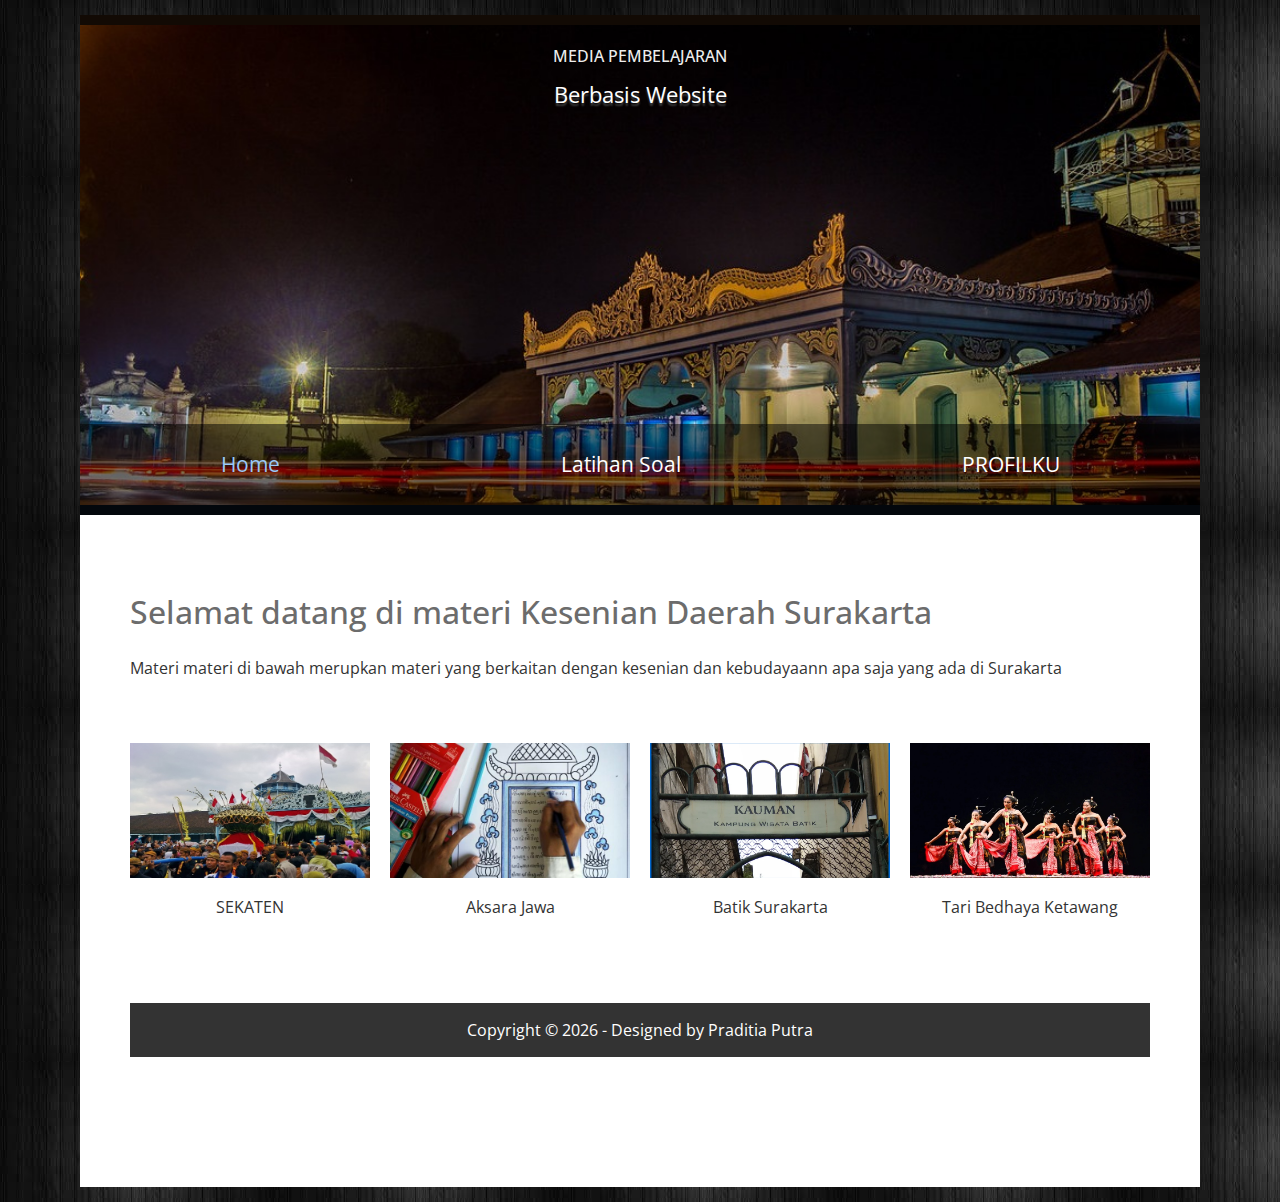
<file: index.html>
<!DOCTYPE html>
<html>
<head>
    <meta charset="utf-8">
    <meta http-equiv="X-UA-Compatible" content="IE=edge">
    <meta name="viewport" content="width=device-width, initial-scale=1">



    <title>MEDIA PEMBELAJARAN </title>

    <!-- load stylesheets -->
    <link rel="stylesheet" href="https://fonts.googleapis.com/css?family=Open+Sans:300,400">  
    <link rel="stylesheet" href="font-awesome-4.7.0/css/font-awesome.min.css">                
    <link rel="stylesheet" href="css/bootstrap.min.css">                                      
    <link rel="stylesheet" href="css/style.css">                                   

</head>

    <body>
        
        <div class="container">
            <header class="tm-site-header">
                <h1 align="center" class="tm-site-name"> MEDIA PEMBELAJARAN </h1>
                <p align="center" class="tm-site-description">Berbasis Website</p>
                
                <nav class="navbar navbar-expand-md tm-main-nav-container">
                    <button class="navbar-toggler" type="button" data-toggle="collapse" data-target="#tmMainNav" aria-controls="tmMainNav" aria-expanded="false" aria-label="Toggle navigation">
                            <i class="fa fa-bars"></i>
                    </button>

                    <div class="collapse navbar-collapse tm-main-nav" id="tmMainNav">
                        <ul class="nav nav-fill tm-main-nav-ul">
                            <li class="nav-item"><a class="nav-link active" href="index.html">Home</a></li>
                            <li class="nav-item"><a class="nav-link" href="https://forms.gle/neewTKrkdemQT3778">Latihan Soal</a></li>
                            <li class="nav-item"><a class="nav-link" href="22550013.html">PROFILKU</a></li>
                        </ul>
                    </div>
                </nav>
                
            </header>
            
            <div class="tm-main-content">
                <section class="tm-margin-b-l">
                    <header>
                        <h2 class="tm-main-title">Selamat datang di materi Kesenian Daerah Surakarta </h2>    
                    </header>
                    
                    <p> Materi materi di bawah merupkan materi yang berkaitan dengan kesenian dan kebudayaann apa saja yang ada di Surakarta  </p>
                    
                    <div class="tm-gallery">
                        <div class="row">
                            <figure class="col-lg-3 col-md-4 col-sm-6 col-12 tm-gallery-item">
                                <a href="preview.html">
                                    <div class="tm-gallery-item-overlay">
                                        <img src="img/sekaten.jpg" alt="Image" class="img-fluid tm-img-center">
                                    </div>
                                    
                                    <p class="tm-figcaption">SEKATEN</p>
                                </a>
                            </figure>
                            <figure class="col-lg-3 col-md-4 col-sm-6 col-12 tm-gallery-item">
                                <a href="preview2.html">
                                    <div class="tm-gallery-item-overlay">
                                        <img src="img/aksara.jpg" alt="Image" class="img-fluid tm-img-center">
                                    </div>
                                    <p class="tm-figcaption">Aksara Jawa</p>
                                </a>
                            </figure>
                            <figure class="col-lg-3 col-md-4 col-sm-6 col-12 tm-gallery-item">
                                <a href="preview3.html">
                                    <div class="tm-gallery-item-overlay">
                                        <img src="img/kaumanbatik.webp" alt="Image" class="img-fluid tm-img-center">
                                    </div>
                                    <p class="tm-figcaption">Batik Surakarta </p>
                                </a>
                            </figure>
                            <figure class="col-lg-3 col-md-4 col-sm-6 col-12 tm-gallery-item">
                                <a href="preview4.html">
                                    <div class="tm-gallery-item-overlay">
                                        <img src="img/taribedhaya.jpg" alt="Image" class="img-fluid tm-img-center">
                                    </div>
                                    <p class="tm-figcaption">Tari Bedhaya Ketawang</p>
                                </a>
                            </figure>
                            
           
                        </div>   
                    </div>
                    <footer>
                        Copyright &copy; <span class="tm-current-year">2023</span> 
                        - Designed by Praditia Putra 
                    </footer>     
        </div>
        
        <!-- load JS files -->
        <script src="js/jquery-1.11.3.min.js"></script>         
        <script src="js/popper.min.js"></script>                
        <script src="js/bootstrap.min.js"></script>             
        <script>     
       
            $(document).ready(function(){
                
                // Update the current year in copyright
                $('.tm-current-year').text(new Date().getFullYear());

            });

        </script>             

</body>
</html>
</file>
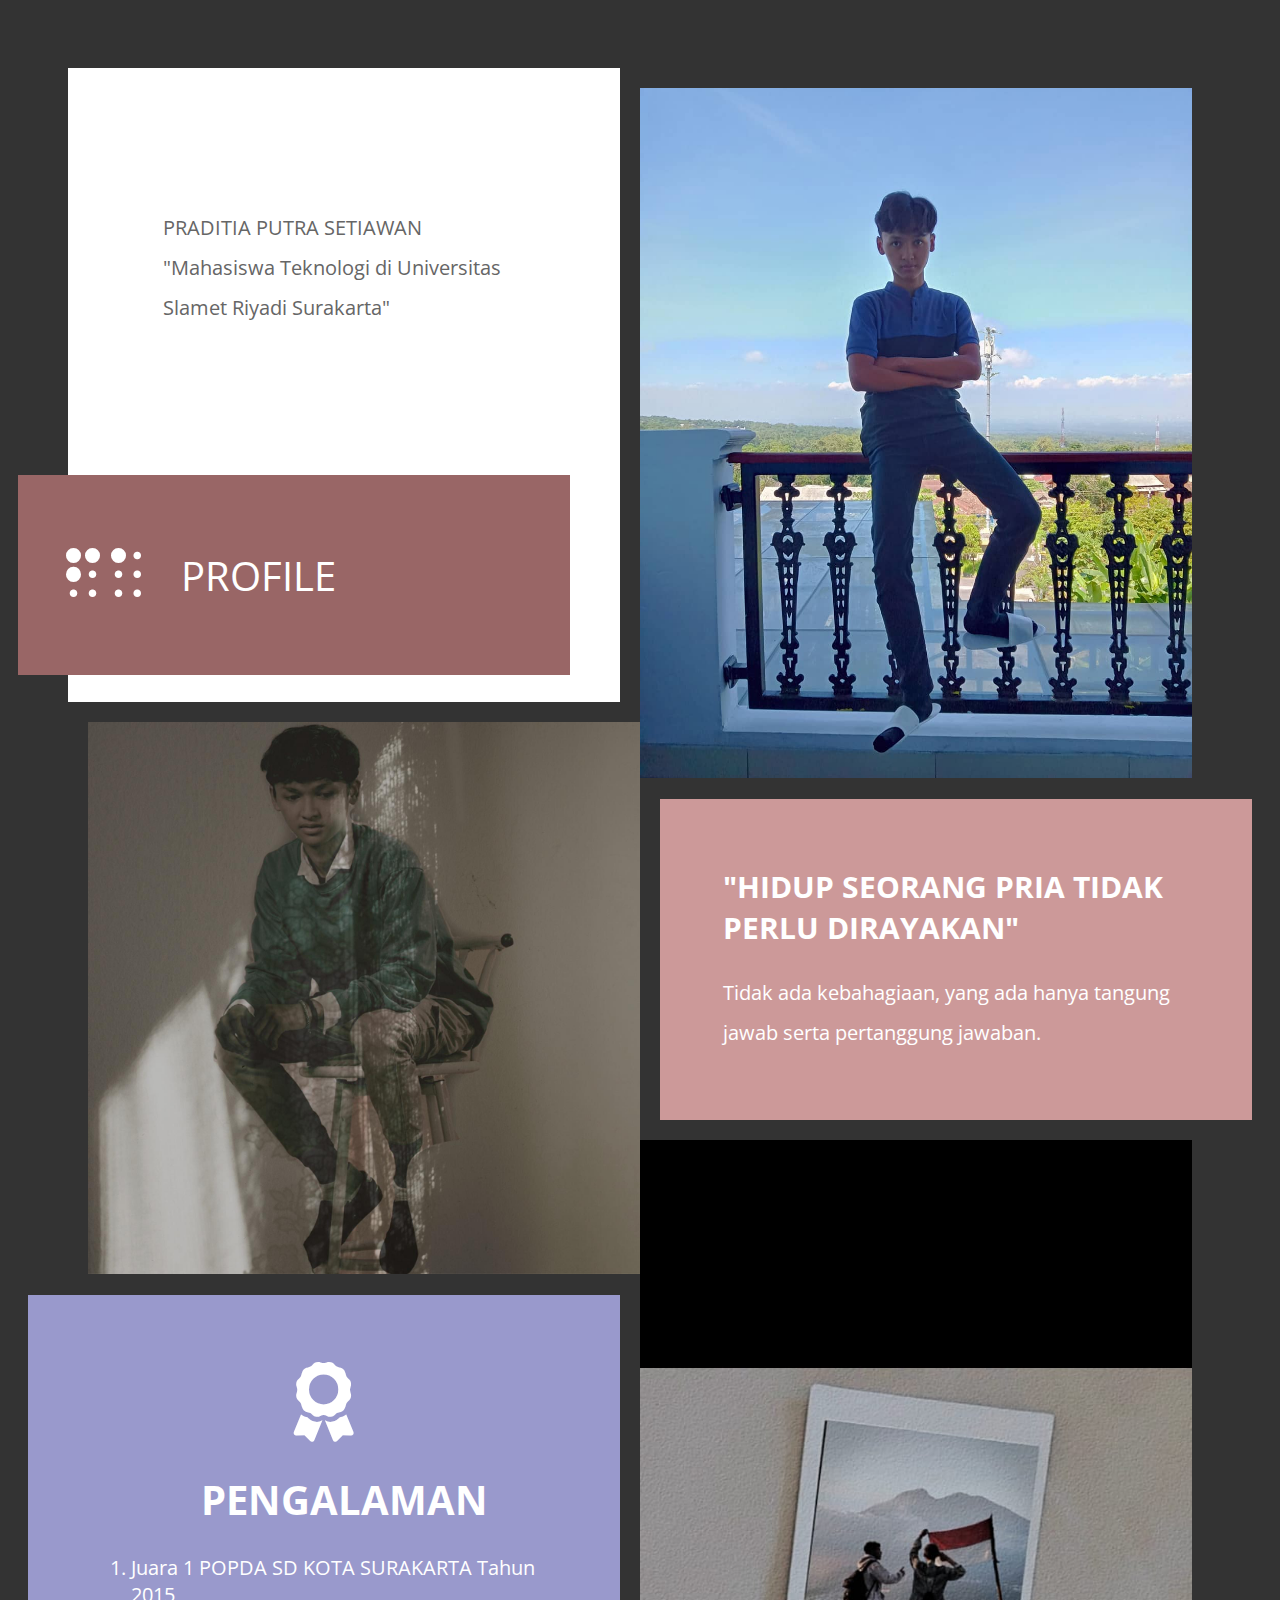
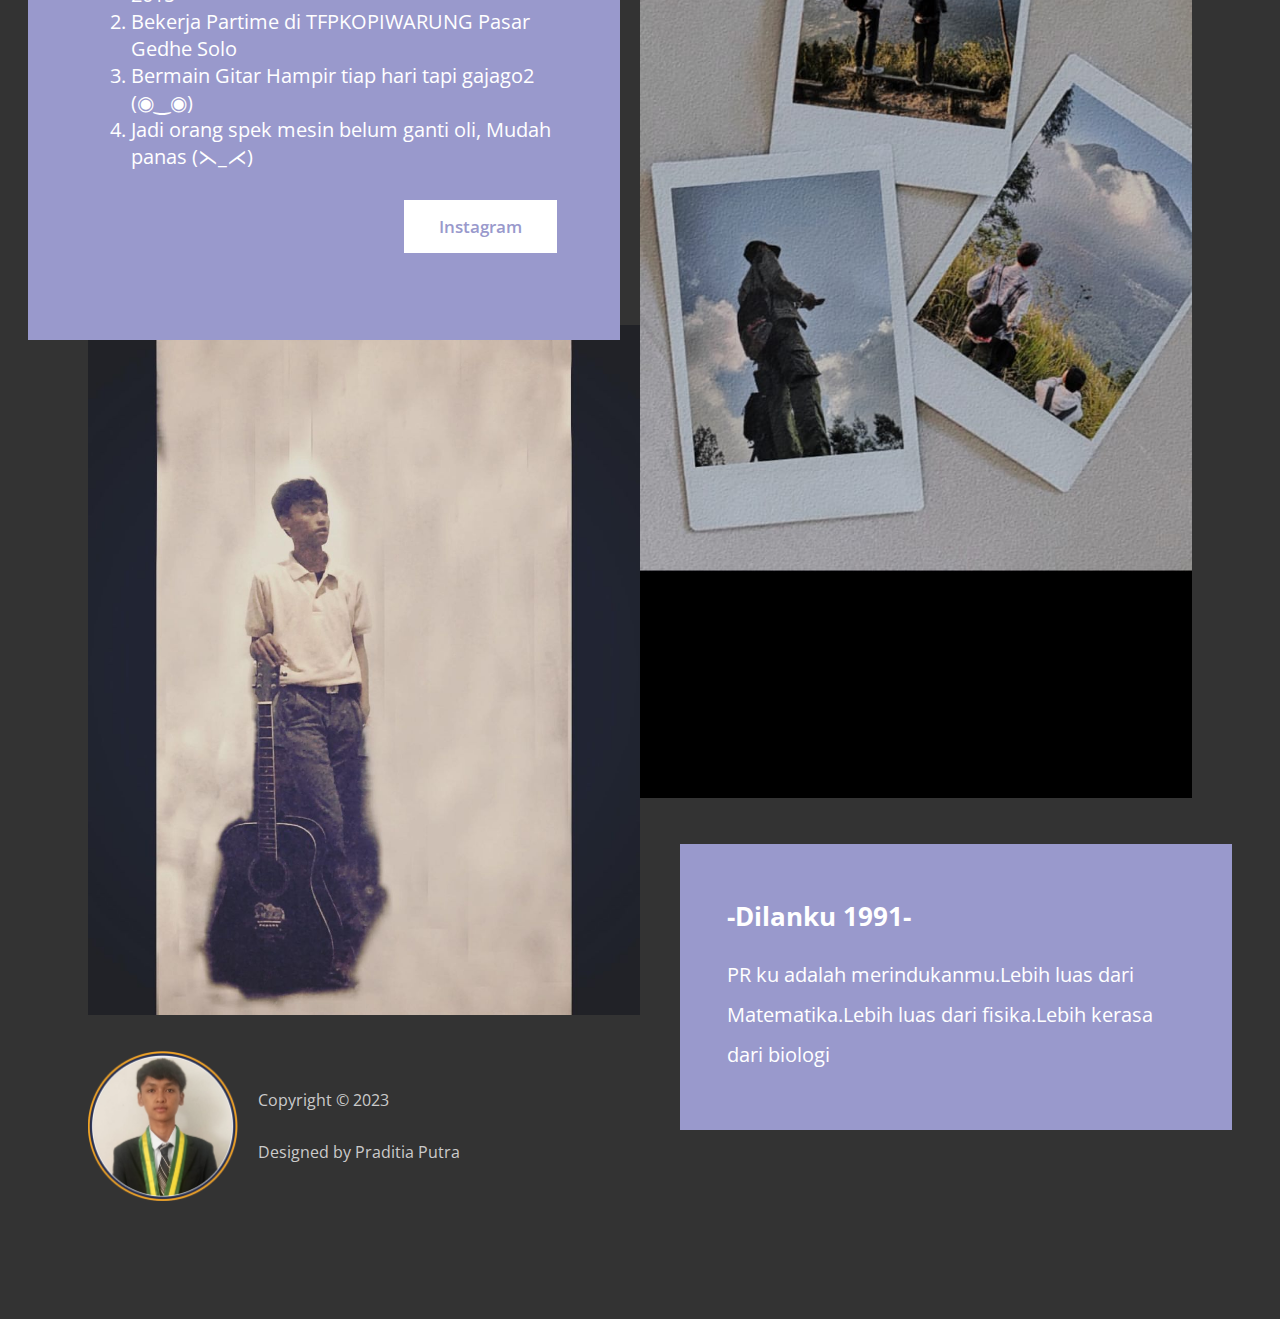
<file: 22550013.html>
<!DOCTYPE html>
<html lang="en">

<head>
    <meta charset="UTF-8">
    <meta name="viewport" content="width=device-width, initial-scale=1.0">
    <meta http-equiv="X-UA-Compatible" content="ie=edge">
    <title>MY PROFILE</title>


    <link rel="stylesheet" href="https://fonts.googleapis.com/css?family=Open+Sans:400,600">
    <link rel="stylesheet" href="css/all.min.css">
    <link rel="stylesheet" href="css/style profil.css">
</head>

<body class="tm-bg-dark">
    <main class="tm-container masonry">
        <div class="item tm-bg-white tm-block tm-block-left" data-desktop-seq-no="1" data-mobile-seq-no="1">
            <p class="tm-hero-text">PRADITIA PUTRA SETIAWAN 
                 "Mahasiswa Teknologi di Universitas Slamet Riyadi Surakarta" </p>
            <header class="tm-block-brand">
                <div class="tm-bg-primary-dark tm-text-white tm-block-brand-inner">
                    <i class="fas fa-braille fa-3x"></i>
                    <h1 class="tm-brand-name">PROFILE</h1>
                </div>
            </header>
        </div>
        <div class="item" data-desktop-seq-no="2" data-mobile-seq-no="4">
            <img src="img/2.jpg" alt="Image" class="tm-img-left">
        </div>
        <div class="item tm-bg-secondary tm-text-white tm-block tm-block-wider tm-block-pad tm-block-left-2" data-desktop-seq-no="3"
            data-mobile-seq-no="5">
            <i class="fas fa-award fa-4x tm-block-icon"></i>
            <ol  type="0"> 
                <h1 align="center" >PENGALAMAN</h1>
                <li>Juara 1 POPDA SD KOTA SURAKARTA Tahun 2015 
                <li>Bekerja Partime di TFPKOPIWARUNG  Pasar Gedhe Solo  
                <li>Bermain Gitar Hampir tiap hari tapi gajago2 (◉‿◉)
                <li>Jadi orang spek mesin belum ganti oli, Mudah panas (⋋_⋌) </li>
            
            <div class="tm-text-right">
                <a href="https://www.instagram.com/praditia_putra/" class="tm-btn tm-btn-small tm-btn-primary tm-mt">Instagram</a>
            </div>
        </div>
        <div class="item" data-desktop-seq-no="4" data-mobile-seq-no="8">
            <img src="img/3.jpg" alt="Image" class="tm-img-left">
        </div>
        <div class="tm-footer" id="tmFooter" data-desktop-seq-no="5" data-mobile-seq-no="9">
            <img src="img/11zon_cropped.png" alt="QR Code" class="tm-img-qr">
            <div>
                <p class="tm-mb-small">Copyright &copy; 2023</p>
                <p>Designed by <a rel="nofollow" href="https://www.facebook.com/praditia.putra.35">Praditia Putra</a></p>
            </div>
        </div>
        <div class="item" data-desktop-seq-no="6" data-mobile-seq-no="2">
            <img src="img/1.jpg" alt="Image">
        </div>
        <div class="item tm-block-right" data-desktop-seq-no="7" data-mobile-seq-no="3">
            <div class="tm-block-right-inner tm-bg-primary-light tm-text-white tm-block tm-block-wider tm-block-pad">
                <header>
                    <h2 class="tm-text-uppercase">
                        "Hidup seorang pria tidak perlu dirayakan" 
                    </h2>
                </header>
                <p>Tidak ada kebahagiaan, yang ada hanya tangung jawab serta pertanggung jawaban.</p>
            </div>
        </div>

        <div class="item" data-desktop-seq-no="8" data-mobile-seq-no="6">
            <img src="img/4.jpeg" alt="Image">
        </div>

        

            <div class="tm-form-section-tag">
                <div class="tm-bg-secondary tm-text-white tm-block-pad tm-form-section-tag-inner">
                    <header>
                        <h2>-Dilanku 1991-</h2>
                    </header>
                    <p > PR ku adalah merindukanmu.Lebih luas dari Matematika.Lebih luas dari fisika.Lebih kerasa dari biologi</p>
                </div>
            </div>
        </div>

    </main>
    <script src="js/jquery-3.3.1.min.js"></script>
    
    <script>

        let callAdjustLayout;
        let currentLayout = "desktop",
            nextLayout = "desktop";

        /**
         * detect IE
         * returns version of IE or false, if browser is not Internet Explorer
         */
        function detectIE() {
            var ua = window.navigator.userAgent;

            var msie = ua.indexOf('MSIE ');
            if (msie > 0) {
                // IE 10 or older => return version number
                return parseInt(ua.substring(msie + 5, ua.indexOf('.', msie)), 10);
            }

            var trident = ua.indexOf('Trident/');
            if (trident > 0) {
                // IE 11 => return version number
                var rv = ua.indexOf('rv:');
                return parseInt(ua.substring(rv + 3, ua.indexOf('.', rv)), 10);
            }

            var edge = ua.indexOf('Edge/');
            if (edge > 0) {
                // Edge (IE 12+) => return version number
                return parseInt(ua.substring(edge + 5, ua.indexOf('.', edge)), 10);
            }

            // other browser
            return false;
        }

        // Adjust layout based on the browser width
        function adjustLayout() {
            let block1, block2, block3, block4, block5, block6, block7, block8, block9;

            if (window.innerWidth <= 1199) {
                // Mobile layout
                nextLayout = "mobile";
                block1 = $("div[data-mobile-seq-no='1']");
                block2 = $("div[data-mobile-seq-no='2']");
                block3 = $("div[data-mobile-seq-no='3']");
                block4 = $("div[data-mobile-seq-no='4']");
                block5 = $("div[data-mobile-seq-no='5']");
                block6 = $("div[data-mobile-seq-no='6']");
                block7 = $("div[data-mobile-seq-no='7']");
                block8 = $("div[data-mobile-seq-no='8']");
                block9 = $("div[data-mobile-seq-no='9']");
            } else {
                // Desktop layout
                nextLayout = "desktop";
                block1 = $("div[data-desktop-seq-no='1']");
                block2 = $("div[data-desktop-seq-no='2']");
                block3 = $("div[data-desktop-seq-no='3']");
                block4 = $("div[data-desktop-seq-no='4']");
                block5 = $("div[data-desktop-seq-no='5']");
                block6 = $("div[data-desktop-seq-no='6']");
                block7 = $("div[data-desktop-seq-no='7']");
                block8 = $("div[data-desktop-seq-no='8']");
                block9 = $("div[data-desktop-seq-no='9']");
            }

            if (nextLayout !== currentLayout) {
                // Reorder blocks based on their seq no
                block1.after(block2.detach());
                block2.after(block3.detach());
                block3.after(block4.detach());
                block4.after(block5.detach());
                block5.after(block6.detach());
                block6.after(block7.detach());
                block7.after(block8.detach());
                block8.after(block9.detach());
                currentLayout = nextLayout;
            }
        }

        // Adjust layout upon window resize
        window.onresize = function () {
            clearTimeout(callAdjustLayout);
            callAdjustLayout = setTimeout(adjustLayout, 100);
        }

        // DOM is ready
        $(function () {
            if (detectIE()) {
                alert('Please use the latest version of Chrome or Firefox for best browsing experience.');
            }

            adjustLayout();
        })
    </script>
</body>

</html>
</file>
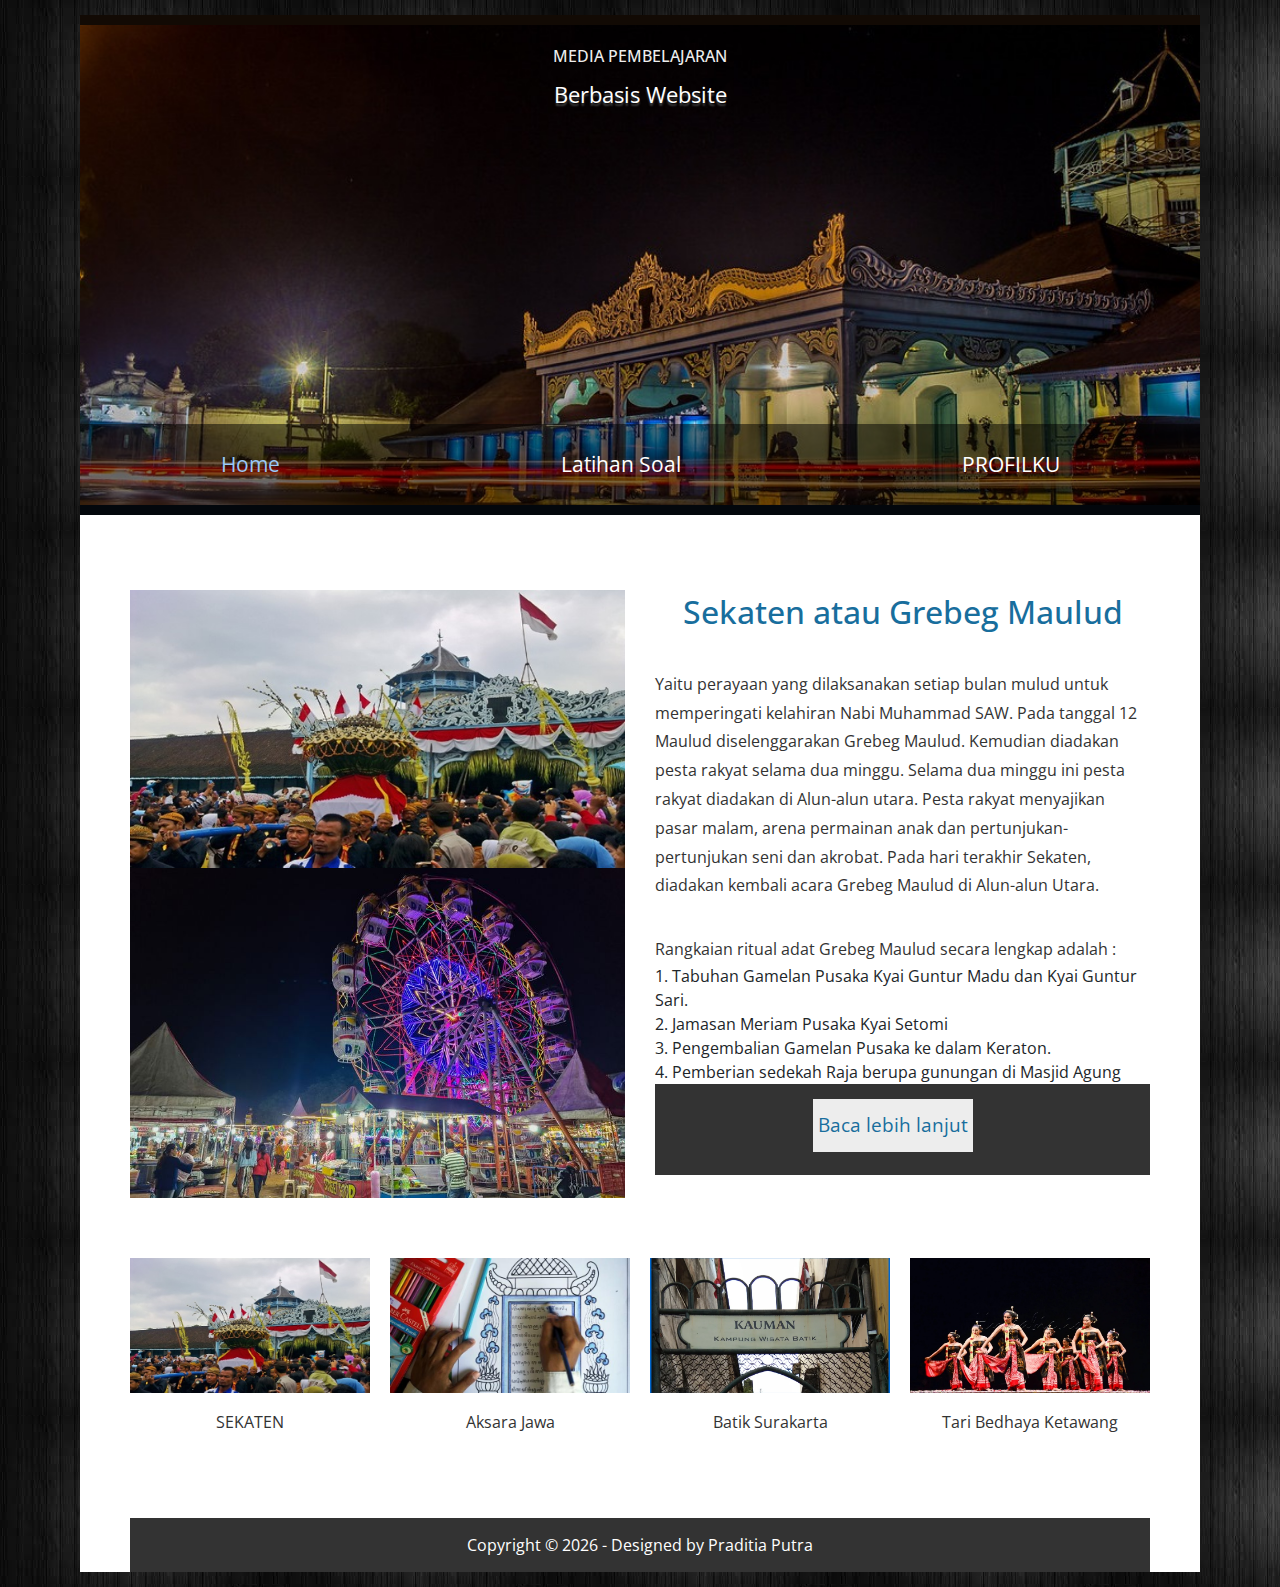
<file: preview.html>
<!DOCTYPE html>
<html>
<head>
    <meta charset="utf-8">
    <meta http-equiv="X-UA-Compatible" content="IE=edge">
    <meta name="viewport" content="width=device-width, initial-scale=1">



    <title>SEKATEN</title>

    <!-- load stylesheets -->
    <link rel="stylesheet" href="https://fonts.googleapis.com/css?family=Open+Sans:300,400">  
    <link rel="stylesheet" href="font-awesome-4.7.0/css/font-awesome.min.css">               
    <link rel="stylesheet" href="css/bootstrap.min.css">                                      
    <link rel="stylesheet" href="css/style.css">                                   

    
          
</head>

    <body>
        
        <div class="container">
            <header class="tm-site-header">
                <h1 align="center" class="tm-site-name"> MEDIA PEMBELAJARAN </h1>
                <p align="center" class="tm-site-description">Berbasis Website</p>
                
                
                <nav class="navbar navbar-expand-md tm-main-nav-container">
                    <button class="navbar-toggler" type="button" data-toggle="collapse" data-target="#tmMainNav" aria-controls="tmMainNav" aria-expanded="false" aria-label="Toggle navigation">
                            <i class="fa fa-bars"></i>
                    </button>

                    <div class="collapse navbar-collapse tm-main-nav" id="tmMainNav">
                        <ul class="nav nav-fill tm-main-nav-ul">
                            <li class="nav-item"><a class="nav-link active" href="index.html">Home</a></li>
                            <li class="nav-item"><a class="nav-link" href="https://forms.gle/neewTKrkdemQT3778" target="_blank">Latihan Soal</a></li>
                            <li class="nav-item"><a class="nav-link" href="22550013.html">PROFILKU</a></li>     
                        </ul>
                    </div>    
                </nav>
                
            </header>
            
            <div class="tm-main-content no-pad-b">
                    
                <section class="row tm-item-preview">
                    <div class="col-md-6 col-sm-12 mb-md-0 mb-5">
                        <img src="img/sekaten.jpg" alt="Image" class="img-fluid tm-img-center-sm">
                        <img src="img/pasarmalemsekaten.jpg" alt="Image" class="img-fluid tm-img-center-sm">
                    </div>
                    <div class="col-md-6 col-sm-12">
                        <h2 align="center" class="tm-blue-text tm-margin-b-p">Sekaten atau Grebeg Maulud</h2>
                        <td><p class="tm-margin-b-p">Yaitu perayaan yang dilaksanakan setiap bulan mulud untuk memperingati kelahiran Nabi Muhammad SAW. Pada tanggal 12 Maulud diselenggarakan Grebeg Maulud. Kemudian diadakan pesta rakyat selama dua minggu. Selama dua minggu ini pesta rakyat diadakan di Alun-alun utara. Pesta rakyat menyajikan pasar malam, arena permainan anak dan pertunjukan-pertunjukan seni dan akrobat. Pada hari terakhir Sekaten, diadakan kembali acara Grebeg Maulud di Alun-alun Utara.</p>
                        <p>Rangkaian ritual adat Grebeg Maulud secara lengkap adalah :</p> 
                        1. Tabuhan Gamelan Pusaka Kyai Guntur Madu dan Kyai Guntur Sari.</p>
                        2. Jamasan Meriam Pusaka Kyai Setomi</p>
                        3. Pengembalian Gamelan Pusaka ke dalam Keraton.</p>
                        4. Pemberian sedekah Raja berupa gunungan di Masjid Agung</p> </td>
                        <footer> <a href="https://id.wikipedia.org/wiki/Sekaten" class="tm-btn tm-btn-gray tm-margin-r-20 tm-margin-b-s">Baca lebih lanjut</a> </footer>
                    </div>
                </section>

                <div class="tm-gallery">
                    <div class="row">
                        <figure class="col-lg-3 col-md-4 col-sm-6 col-12 tm-gallery-item">
                            <a href="preview.html">
                                <div class="tm-gallery-item-overlay">
                                    <img src="img/sekaten.jpg" alt="Image" class="img-fluid tm-img-center">
                                </div>
                                
                                <p class="tm-figcaption">SEKATEN</p>
                            </a>
                        </figure>
                        <figure class="col-lg-3 col-md-4 col-sm-6 col-12 tm-gallery-item">
                            <a href="preview2.html">
                                <div class="tm-gallery-item-overlay">
                                    <img src="img/aksara.jpg" alt="Image" class="img-fluid tm-img-center">
                                </div>
                                <p class="tm-figcaption">Aksara Jawa</p>
                            </a>
                        </figure>
                        <figure class="col-lg-3 col-md-4 col-sm-6 col-12 tm-gallery-item">
                            <a href="preview3.html">
                                <div class="tm-gallery-item-overlay">
                                    <img src="img/kaumanbatik.webp" alt="Image" class="img-fluid tm-img-center">
                                </div>
                                <p class="tm-figcaption">Batik Surakarta </p>
                            </a>
                        </figure>
                        <figure class="col-lg-3 col-md-4 col-sm-6 col-12 tm-gallery-item">
                            <a href="preview4.html">
                                <div class="tm-gallery-item-overlay">
                                    <img src="img/taribedhaya.jpg" alt="Image" class="img-fluid tm-img-center">
                                </div>
                                <p class="tm-figcaption">Tari Bedhaya Ketawang</p>
                            </a>
                        </figure>
                        
       
                    </div>   
                </div>
            <footer>
                Copyright &copy; <span class="tm-current-year">2023</span> 
                - Designed by Praditia Putra 
            </footer>    
        </div>
        
        <!-- load JS files -->
        <script src="js/jquery-1.11.3.min.js"></script>         <!-- jQuery (https://jquery.com/download/) -->
        <script src="js/popper.min.js"></script>                <!-- Popper (https://popper.js.org/) -->
        <script src="js/bootstrap.min.js"></script>             <!-- Bootstrap (https://getbootstrap.com/) -->
        <script>     
       
            $(document).ready(function(){
                
                // Update the current year in copyright
                $('.tm-current-year').text(new Date().getFullYear());

            });

        </script>             

</body>
</html>
</file>
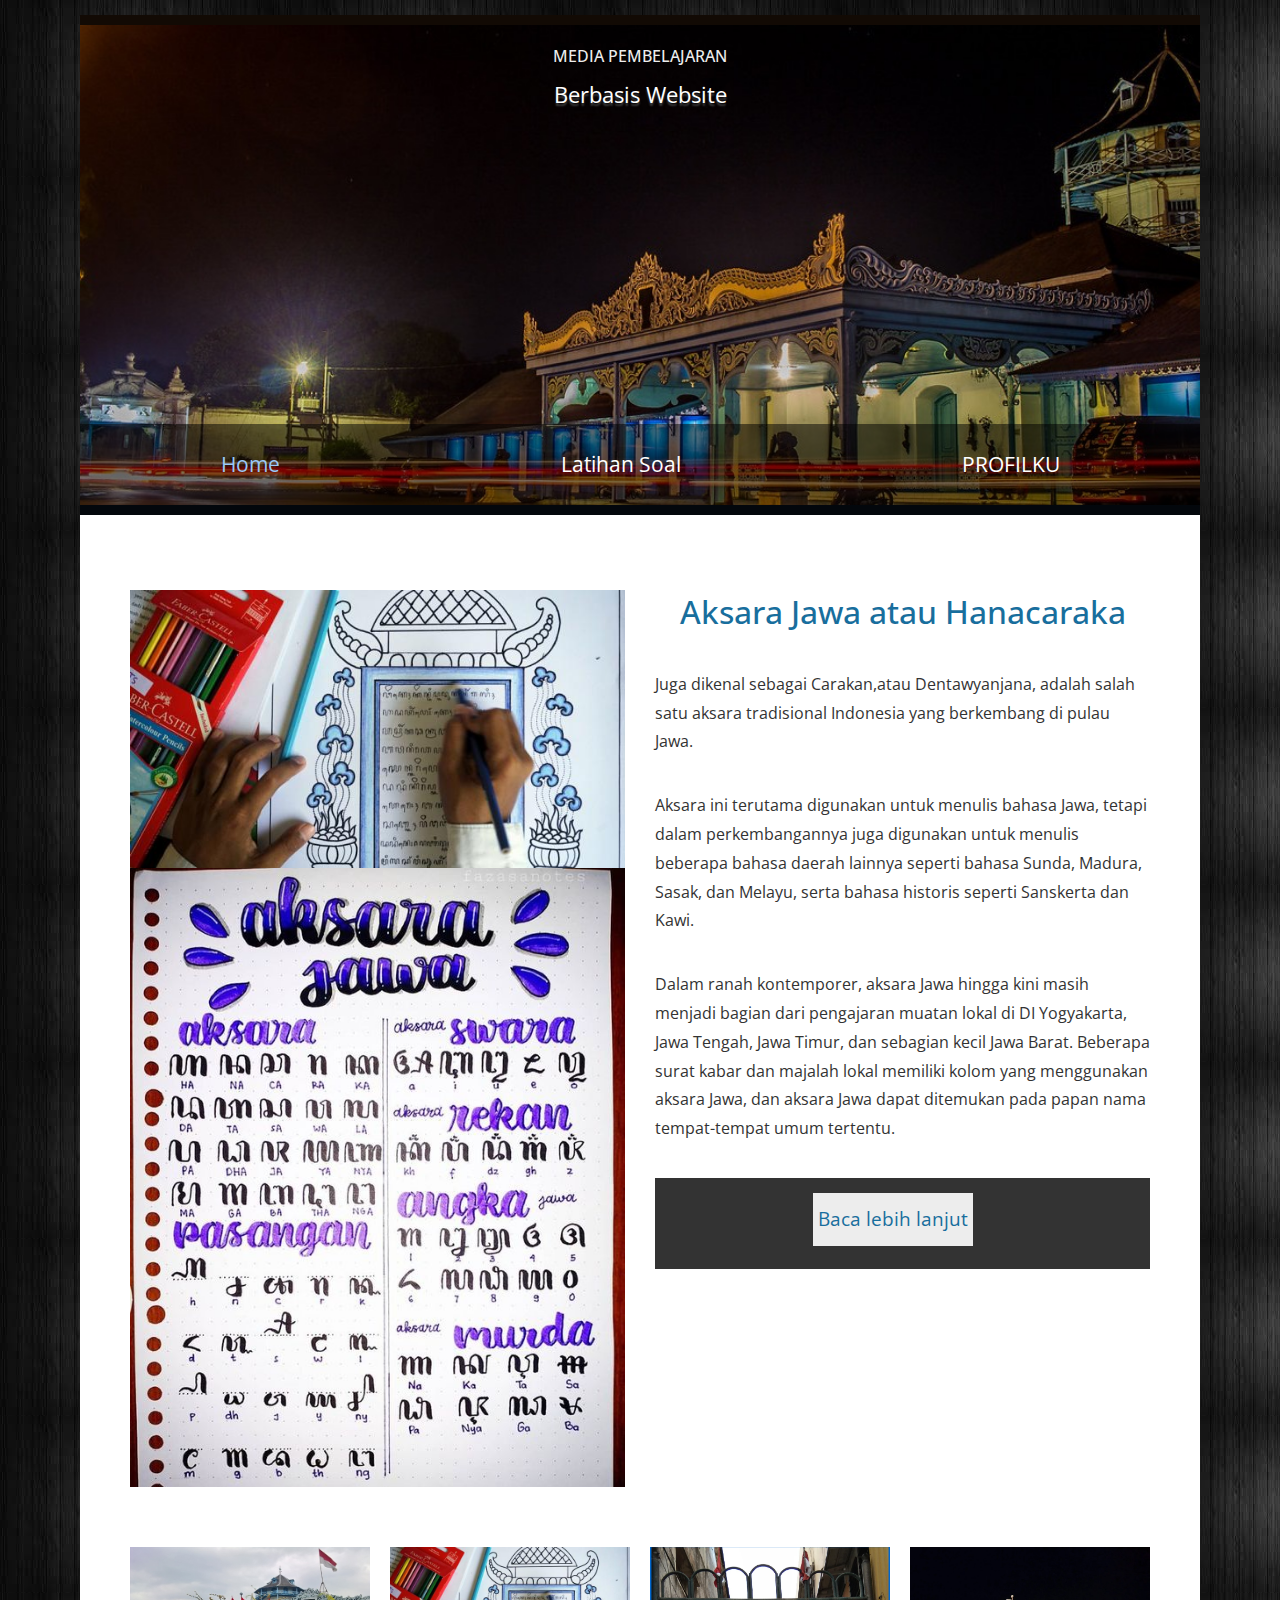
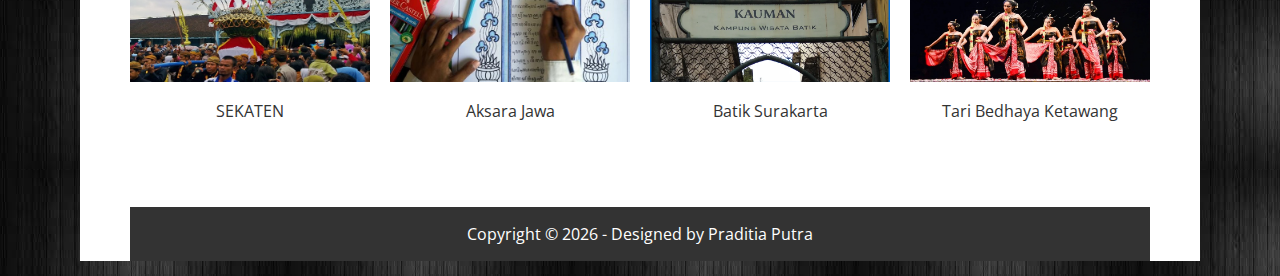
<file: preview2.html>
<!DOCTYPE html>
<html>
<head>
    <meta charset="utf-8">
    <meta http-equiv="X-UA-Compatible" content="IE=edge">
    <meta name="viewport" content="width=device-width, initial-scale=1">



    <title>AKSARA JAWA  </title>

    <!-- load stylesheets -->
    <link rel="stylesheet" href="https://fonts.googleapis.com/css?family=Open+Sans:300,400">  
    <link rel="stylesheet" href="font-awesome-4.7.0/css/font-awesome.min.css">               
    <link rel="stylesheet" href="css/bootstrap.min.css">                                      
    <link rel="stylesheet" href="css/style.css">                                   

    
          
</head>

    <body>
        
        <div class="container">
            <header class="tm-site-header">
                <h1 align="center" class="tm-site-name"> MEDIA PEMBELAJARAN </h1>
                <p align="center" class="tm-site-description">Berbasis Website</p>
                
                
                <nav class="navbar navbar-expand-md tm-main-nav-container">
                    <button class="navbar-toggler" type="button" data-toggle="collapse" data-target="#tmMainNav" aria-controls="tmMainNav" aria-expanded="false" aria-label="Toggle navigation">
                            <i class="fa fa-bars"></i>
                    </button>

                    <div class="collapse navbar-collapse tm-main-nav" id="tmMainNav">
                        <ul class="nav nav-fill tm-main-nav-ul">
                            <li class="nav-item"><a class="nav-link active" href="index.html">Home</a></li>
                            <li class="nav-item"><a class="nav-link" href="https://forms.gle/neewTKrkdemQT3778" target="_blank">Latihan Soal</a></li>
                            <li class="nav-item"><a class="nav-link" href="22550013.html">PROFILKU</a></li>
                        </ul>
                    </div>    
                </nav>
                
            </header>
            
            <div class="tm-main-content no-pad-b">
                    
                <section class="row tm-item-preview">
                    <div class="col-md-6 col-sm-12 mb-md-0 mb-5">
                        <img src="img/aksara.jpg" alt="Image" class="img-fluid tm-img-center-sm">
                        <img src="img/tulisanaksara.jpg" alt="Image" class="img-fluid tm-img-center-sm">
                    </div>
                    <div class="col-md-6 col-sm-12">
                        <td></td>
                        <td><h2 align="center" class="tm-blue-text tm-margin-b-p">Aksara Jawa atau Hanacaraka </h2>
                        <p class="tm-margin-b-p">Juga dikenal sebagai Carakan,atau Dentawyanjana, adalah salah satu aksara tradisional Indonesia yang berkembang di pulau Jawa.</p>
                        <p class="tm-margin-b-p">Aksara ini terutama digunakan untuk menulis bahasa Jawa, tetapi dalam perkembangannya juga digunakan untuk menulis beberapa bahasa daerah lainnya seperti bahasa Sunda, Madura, Sasak, dan Melayu, serta bahasa historis seperti Sanskerta dan Kawi.</p> 
                        <p class="tm-margin-b-p">Dalam ranah kontemporer, aksara Jawa hingga kini masih menjadi bagian dari pengajaran muatan lokal di DI Yogyakarta, Jawa Tengah, Jawa Timur, dan sebagian kecil Jawa Barat. Beberapa surat kabar dan majalah lokal memiliki kolom yang menggunakan aksara Jawa, dan aksara Jawa dapat ditemukan pada papan nama tempat-tempat umum tertentu. </p> </td> 
                        <footer> <a href="https://id.wikipedia.org/wiki/Aksara_Jawa" class="tm-btn tm-btn-gray tm-margin-r-20 tm-margin-b-s">Baca lebih lanjut</a> </footer>
                    </div>
                </section>

                <div class="tm-gallery">
                    <div class="row">
                        <figure class="col-lg-3 col-md-4 col-sm-6 col-12 tm-gallery-item">
                            <a href="preview.html">
                                <div class="tm-gallery-item-overlay">
                                    <img src="img/sekaten.jpg" alt="Image" class="img-fluid tm-img-center">
                                </div>
                                
                                <p class="tm-figcaption">SEKATEN</p>
                            </a>
                        </figure>
                        <figure class="col-lg-3 col-md-4 col-sm-6 col-12 tm-gallery-item">
                            <a href="preview2.html">
                                <div class="tm-gallery-item-overlay">
                                    <img src="img/aksara.jpg" alt="Image" class="img-fluid tm-img-center">
                                </div>
                                <p class="tm-figcaption">Aksara Jawa</p>
                            </a>
                        </figure>
                        <figure class="col-lg-3 col-md-4 col-sm-6 col-12 tm-gallery-item">
                            <a href="preview3.html">
                                <div class="tm-gallery-item-overlay">
                                    <img src="img/kaumanbatik.webp" alt="Image" class="img-fluid tm-img-center">
                                </div>
                                <p class="tm-figcaption">Batik Surakarta </p>
                            </a>
                        </figure>
                        <figure class="col-lg-3 col-md-4 col-sm-6 col-12 tm-gallery-item">
                            <a href="preview4.html">
                                <div class="tm-gallery-item-overlay">
                                    <img src="img/taribedhaya.jpg" alt="Image" class="img-fluid tm-img-center">
                                </div>
                                <p class="tm-figcaption">Tari Bedhaya Ketawang</p>
                            </a>
                        </figure>
                        
       
                    </div>   
                </div>
            <footer>
                Copyright &copy; <span class="tm-current-year">2023</span> 
                - Designed by Praditia Putra 
            </footer>    
        </div>
        
        <!-- load JS files -->
        <script src="js/jquery-1.11.3.min.js"></script>         <!-- jQuery (https://jquery.com/download/) -->
        <script src="js/popper.min.js"></script>                <!-- Popper (https://popper.js.org/) -->
        <script src="js/bootstrap.min.js"></script>             <!-- Bootstrap (https://getbootstrap.com/) -->
        <script>     
       
            $(document).ready(function(){
                
                // Update the current year in copyright
                $('.tm-current-year').text(new Date().getFullYear());

            });

        </script>             

</body>
</html>
</file>
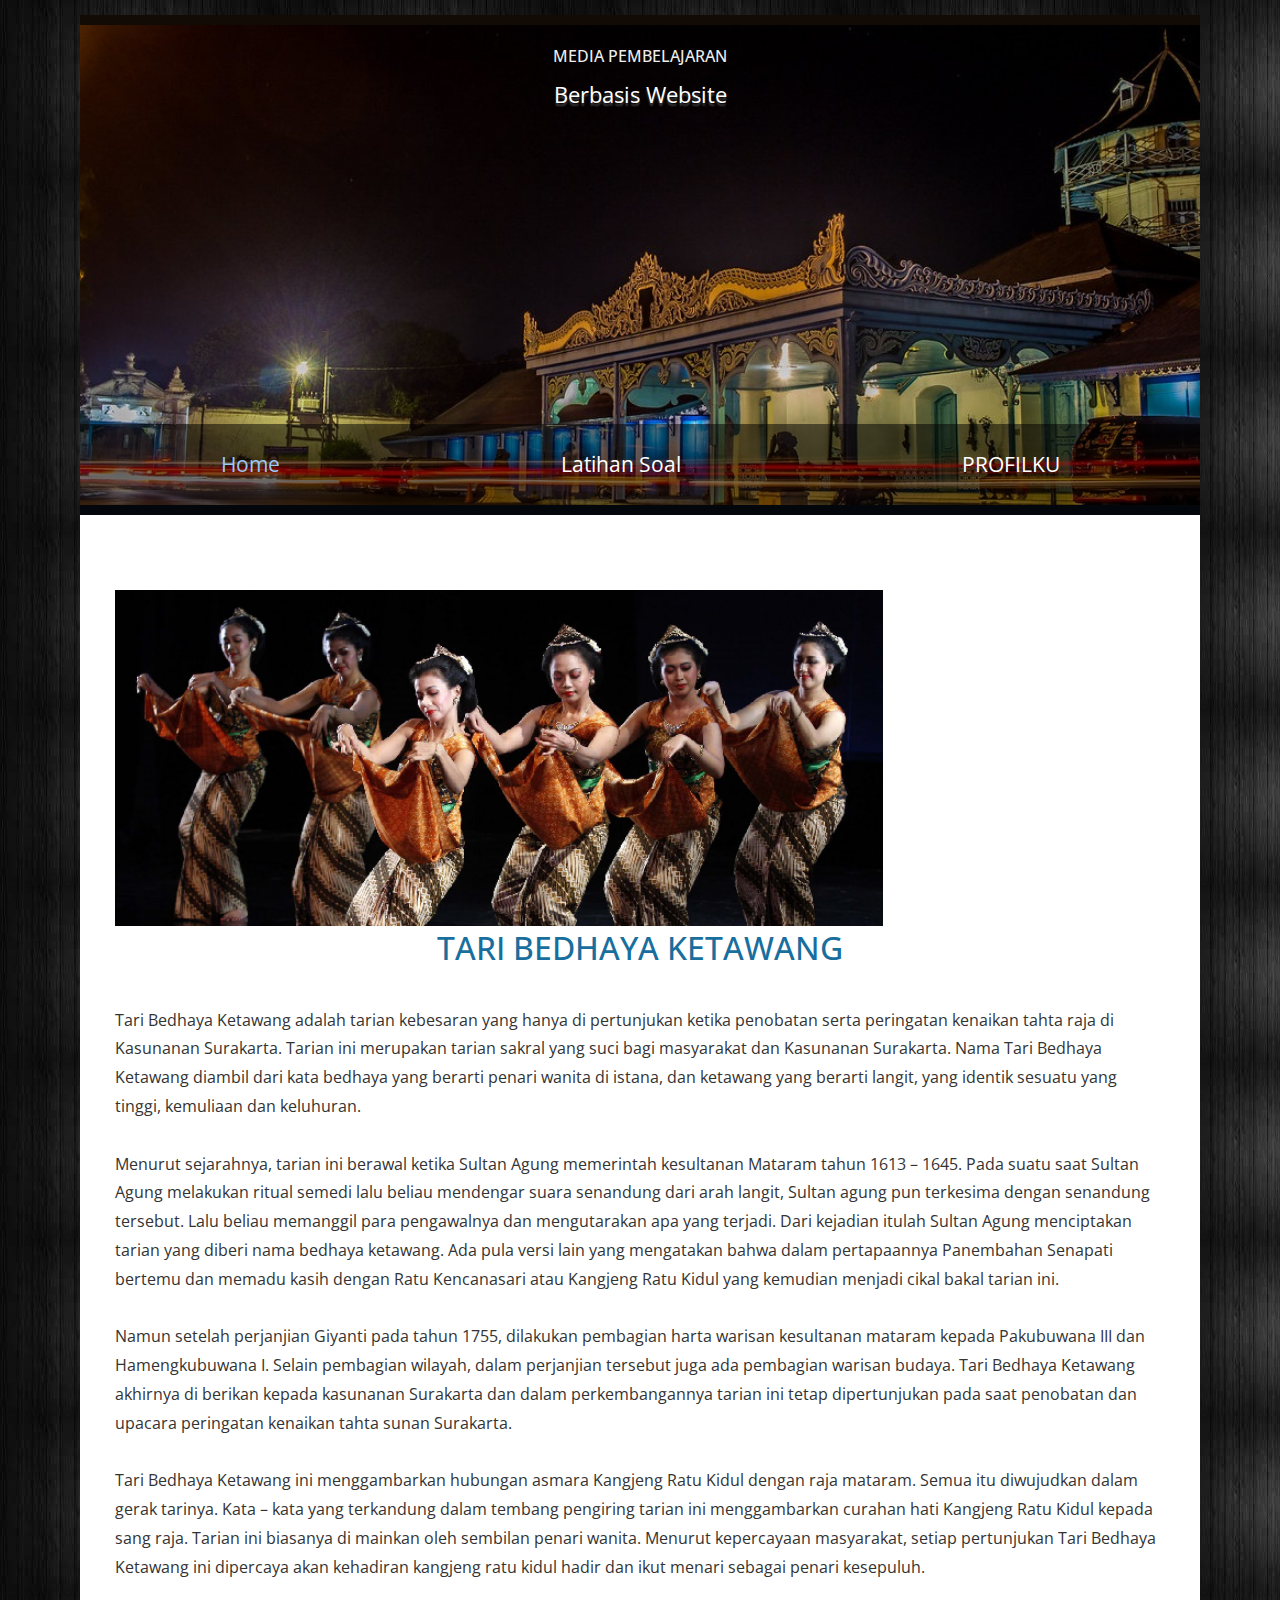
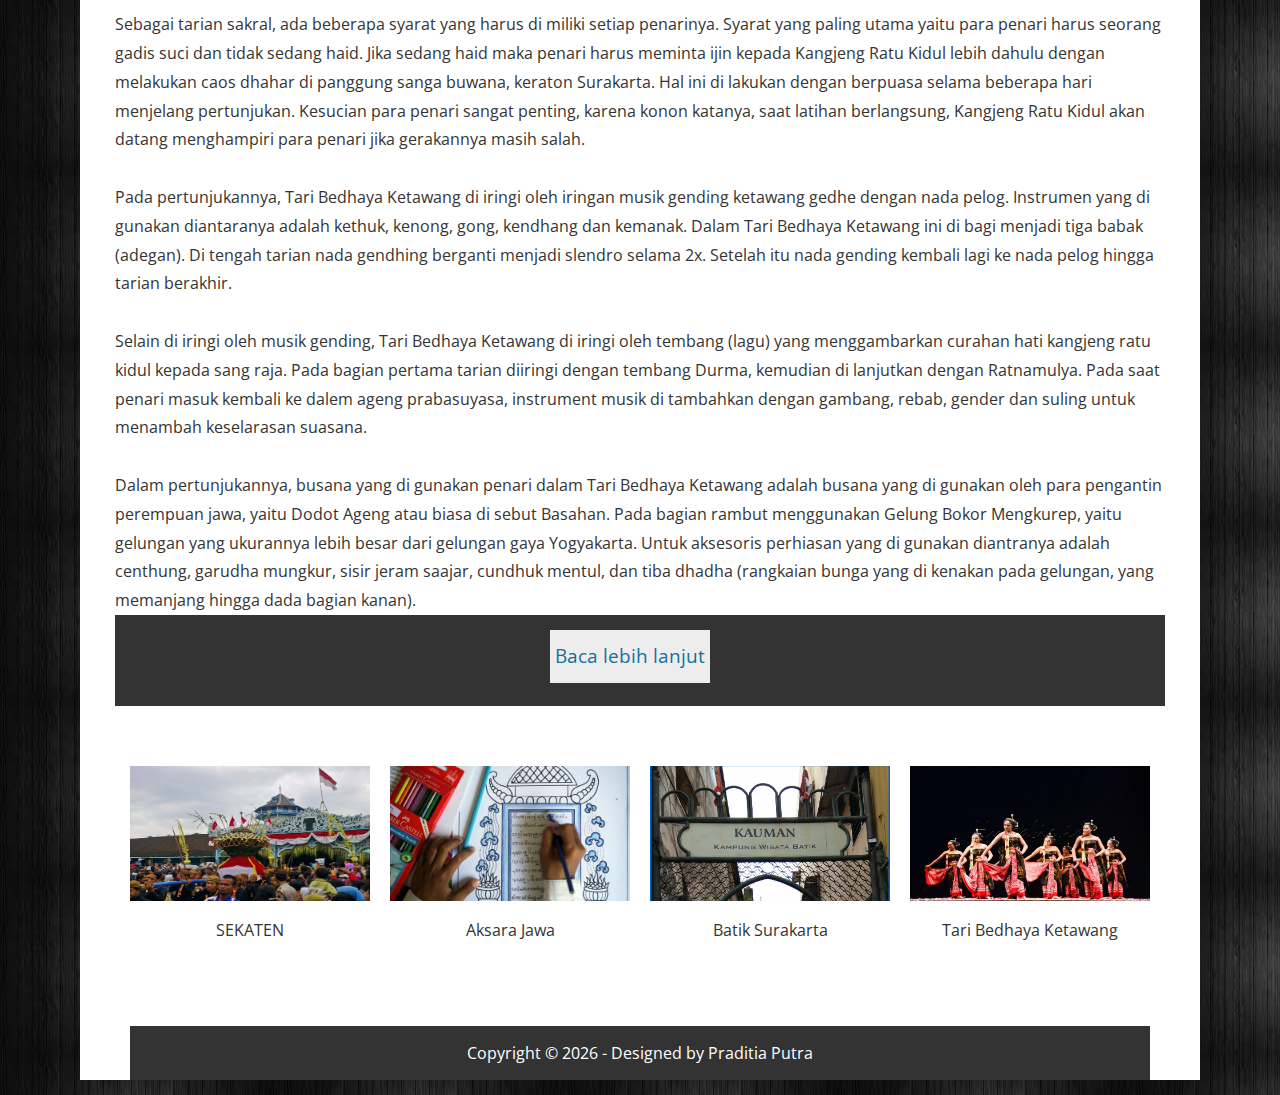
<file: preview4.html>
<!DOCTYPE html>
<html>
<head>
    <meta charset="utf-8">
    <meta http-equiv="X-UA-Compatible" content="IE=edge">
    <meta name="viewport" content="width=device-width, initial-scale=1">



    <title>TARI BEDHAYA KETAWANG</title>

    <!-- load stylesheets -->
    <link rel="stylesheet" href="https://fonts.googleapis.com/css?family=Open+Sans:300,400">  
    <link rel="stylesheet" href="font-awesome-4.7.0/css/font-awesome.min.css">               
    <link rel="stylesheet" href="css/bootstrap.min.css">                                      
    <link rel="stylesheet" href="css/style.css">                                   

    
          
</head>

    <body>
        
        <div class="container">
            <header class="tm-site-header">
                <h1 align="center" class="tm-site-name"> MEDIA PEMBELAJARAN </h1>
                <p align="center" class="tm-site-description">Berbasis Website</p>
                
                
                <nav class="navbar navbar-expand-md tm-main-nav-container">
                    <button class="navbar-toggler" type="button" data-toggle="collapse" data-target="#tmMainNav" aria-controls="tmMainNav" aria-expanded="false" aria-label="Toggle navigation">
                            <i class="fa fa-bars"></i>
                    </button>

                    <div class="collapse navbar-collapse tm-main-nav" id="tmMainNav">
                        <ul class="nav nav-fill tm-main-nav-ul">
                            <li class="nav-item"><a class="nav-link active" href="index.html">Home</a></li>
                            <li class="nav-item"><a class="nav-link" href="https://forms.gle/neewTKrkdemQT3778" target="_blank">Latihan Soal</a></li>
                            <li class="nav-item"><a class="nav-link" href="22550013.html">PROFILKU</a></li>
                        </ul>
                    </div>    
                </nav>
                
            </header>
            
            <div class="tm-main-content no-pad-b">
                    
                <section class="row tm-item-preview">
                    <div class="entry-content">
                        <img src="img/tari.png" alt="Image" class="center" width="768"> 
                        
                    </div>
                    <div class="entry-content">
                        <h2 align="center" class="tm-blue-text tm-margin-b-p">TARI BEDHAYA KETAWANG </h2>
                        <p class="tm-margin-b-p">
                        <p>Tari Bedhaya Ketawang adalah tarian kebesaran yang hanya di pertunjukan ketika penobatan serta peringatan kenaikan tahta raja di Kasunanan Surakarta. Tarian ini merupakan tarian sakral yang suci bagi masyarakat dan Kasunanan Surakarta. Nama Tari Bedhaya Ketawang diambil dari kata bedhaya yang berarti penari wanita di istana, dan ketawang yang berarti langit, yang identik sesuatu yang tinggi, kemuliaan dan keluhuran.<br>
                        <br>Menurut sejarahnya, tarian ini berawal ketika Sultan Agung memerintah kesultanan Mataram tahun 1613 – 1645. Pada suatu saat Sultan Agung melakukan ritual semedi lalu beliau mendengar suara senandung dari arah langit, Sultan agung pun terkesima dengan senandung tersebut. Lalu beliau memanggil para pengawalnya dan mengutarakan apa yang terjadi. Dari kejadian itulah Sultan Agung menciptakan tarian yang diberi nama bedhaya ketawang. Ada pula versi lain yang mengatakan bahwa dalam pertapaannya Panembahan Senapati bertemu dan memadu kasih dengan Ratu Kencanasari atau Kangjeng Ratu Kidul yang kemudian menjadi cikal bakal tarian ini.<br>
                        <br>Namun setelah perjanjian Giyanti pada tahun 1755, dilakukan pembagian harta warisan kesultanan mataram kepada Pakubuwana III dan Hamengkubuwana I. Selain pembagian wilayah, dalam perjanjian tersebut juga ada pembagian warisan budaya. Tari Bedhaya Ketawang akhirnya di berikan kepada kasunanan Surakarta dan dalam perkembangannya tarian ini tetap dipertunjukan pada saat penobatan dan upacara peringatan kenaikan tahta sunan Surakarta. <br>
                        <br>Tari Bedhaya Ketawang ini menggambarkan hubungan asmara Kangjeng Ratu Kidul dengan raja mataram. Semua itu diwujudkan dalam gerak tarinya. Kata – kata yang terkandung dalam tembang pengiring tarian ini menggambarkan curahan hati Kangjeng Ratu Kidul kepada sang raja. Tarian ini biasanya di mainkan oleh sembilan penari wanita. Menurut kepercayaan masyarakat, setiap pertunjukan Tari Bedhaya Ketawang ini dipercaya akan kehadiran kangjeng ratu kidul hadir dan ikut menari sebagai penari kesepuluh.<br>
                        <br>Sebagai tarian sakral, ada beberapa syarat yang harus di miliki setiap penarinya. Syarat yang paling utama yaitu para penari harus seorang gadis suci dan tidak sedang haid. Jika sedang haid maka penari harus meminta ijin kepada Kangjeng Ratu Kidul lebih dahulu dengan melakukan caos dhahar di panggung sanga buwana, keraton Surakarta. Hal ini di lakukan dengan berpuasa selama beberapa hari menjelang pertunjukan. Kesucian para penari sangat penting, karena konon katanya, saat latihan berlangsung, Kangjeng Ratu Kidul akan datang menghampiri para penari jika gerakannya masih salah.<br>
                        <br>Pada pertunjukannya, Tari Bedhaya Ketawang di iringi oleh iringan musik gending ketawang gedhe dengan nada pelog. Instrumen yang di gunakan diantaranya adalah kethuk, kenong, gong, kendhang dan kemanak. Dalam Tari Bedhaya Ketawang ini di bagi menjadi tiga babak (adegan). Di tengah tarian nada gendhing berganti menjadi slendro selama 2x. Setelah itu nada gending kembali lagi ke nada pelog hingga tarian berakhir.<br>
                        <br>Selain di iringi oleh musik gending, Tari Bedhaya Ketawang di iringi oleh tembang (lagu) yang menggambarkan curahan hati kangjeng ratu kidul kepada sang raja. Pada bagian pertama tarian diiringi dengan tembang Durma, kemudian di lanjutkan dengan Ratnamulya. Pada saat penari masuk kembali ke dalem ageng prabasuyasa, instrument musik di tambahkan dengan gambang, rebab, gender dan suling untuk menambah keselarasan suasana.<br>
                        <br>Dalam pertunjukannya, busana yang di gunakan penari dalam Tari Bedhaya Ketawang adalah busana yang di gunakan oleh para pengantin perempuan jawa, yaitu Dodot Ageng atau biasa di sebut Basahan. Pada bagian rambut menggunakan Gelung Bokor Mengkurep, yaitu gelungan yang ukurannya lebih besar dari gelungan gaya Yogyakarta. Untuk aksesoris perhiasan yang di gunakan diantranya adalah centhung, garudha mungkur, sisir jeram saajar, cundhuk mentul, dan tiba dhadha (rangkaian bunga yang di kenakan pada gelungan, yang memanjang hingga dada bagian kanan). </p>
                        <footer> <a href="https://id.wikipedia.org/wiki/Tari_Bedaya_Ketawang" class="tm-btn tm-btn-gray tm-margin-r-20 tm-margin-b-s">Baca lebih lanjut</a> </footer>
                    </div>
                </section>

                <div class="tm-gallery">
                    <div class="row">
                        <figure class="col-lg-3 col-md-4 col-sm-6 col-12 tm-gallery-item">
                            <a href="preview.html">
                                <div class="tm-gallery-item-overlay">
                                    <img src="img/sekaten.jpg" alt="Image" class="img-fluid tm-img-center">
                                </div>
                                
                                <p class="tm-figcaption">SEKATEN</p>
                            </a>
                        </figure>
                        <figure class="col-lg-3 col-md-4 col-sm-6 col-12 tm-gallery-item">
                            <a href="preview2.html">
                                <div class="tm-gallery-item-overlay">
                                    <img src="img/aksara.jpg" alt="Image" class="img-fluid tm-img-center">
                                </div>
                                <p class="tm-figcaption">Aksara Jawa</p>
                            </a>
                        </figure>
                        <figure class="col-lg-3 col-md-4 col-sm-6 col-12 tm-gallery-item">
                            <a href="preview3.html">
                                <div class="tm-gallery-item-overlay">
                                    <img src="img/kaumanbatik.webp" alt="Image" class="img-fluid tm-img-center">
                                </div>
                                <p class="tm-figcaption">Batik Surakarta </p>
                            </a>
                        </figure>
                        <figure class="col-lg-3 col-md-4 col-sm-6 col-12 tm-gallery-item">
                            <a href="preview4.html">
                                <div class="tm-gallery-item-overlay">
                                    <img src="img/taribedhaya.jpg" alt="Image" class="img-fluid tm-img-center">
                                </div>
                                <p class="tm-figcaption">Tari Bedhaya Ketawang</p>
                            </a>
                        </figure>
                        
       
                    </div>   
                </div>
            <footer>
                Copyright &copy; <span class="tm-current-year">2023</span> 
                - Designed by Praditia Putra 
            </footer>    
        </div>
        
        <!-- load JS files -->
        <script src="js/jquery-1.11.3.min.js"></script>         <!-- jQuery (https://jquery.com/download/) -->
        <script src="js/popper.min.js"></script>                <!-- Popper (https://popper.js.org/) -->
        <script src="js/bootstrap.min.js"></script>             <!-- Bootstrap (https://getbootstrap.com/) -->
        <script>     
       
            $(document).ready(function(){
                
                // Update the current year in copyright
                $('.tm-current-year').text(new Date().getFullYear());

            });

        </script>             

</body>
</html>
</file>
<file: css/style.css>
body {
	font-family: 'Open Sans', Helvetica, Arial, sans-serif;
	font-size: 16px;
	background: url('../img/BGHITAM.jpg');
	padding:  15px;
	overflow-x: hidden;
	
}
img {
    max-width: 100%;
    height: auto;
}

.container {
    width: 90%;
    margin: 0 auto;
}

a, button { transition: all 0.3s ease; }
a:hover,
a:focus {
	text-decoration: none;
	outline: none;
}
h1, h2, h3, h4, h5, h6 { line-height: 1.4; }

p { 
	line-height: 1.8;
	margin-bottom: 0;
}

p, .tm-gallery-item .tm-figcaption { color: #333; }
.tm-font-thin { font-weight: 300; }

button {
	cursor: pointer;
	border: none;
}
button:focus { outline: none; }

.tm-btn {
	display: inline-block;
	font-size: 1.2rem;
	padding-top: 12px;
	padding-bottom: 12px;
	text-align: center;
	width: 160px;
}

.tm-btn-blue {
	color: white;
	background-color: #186e9d;
}

.tm-btn-blue:hover,
.tm-btn-blue:focus {
	color: white;
	background-color: #389fd7;
}

.tm-btn-gray {
	color: #186e9d;
	background-color: #ededed;
}

.tm-btn-gray:hover,
.tm-btn-gray:focus {
	background-color: #c6c6c6;
}

.tm-blue-text { color: #186e9d; }
.tm-green-text { color: #C5F9D0; }

.navbar-toggler {
	background: rgba(0,0,0,0.5);
    border: none;
    border-radius: 0;
    color: white;
    display: block;
    padding: 0.3rem 1rem;    
    margin-left: auto;
    margin-right: 0;
	
}

.container {
	background-color: white;
    max-width: 1120px;
    padding: 0;
    margin: 0 auto;  
}

.tm-site-name {
	color: #ededed;
	font-size: 1rem;
	text-align: center;
}

.tm-site-name{
	color: #ededed;
}
.tm-site-description {
	color: white;
	text-shadow: 0px 3px 2px rgba(62,62,62,1);
	
}

.tm-site-description { font-size: 1.4rem; }

.tm-site-header {
	background: url('../img/kraton.jpg') no-repeat;
	background-size: cover;
	height: 220%;
	padding: 20px;
	position:relative;
	border-top: 10px solid #120a04;
	border-bottom: 10px solid #03070c;
	
}

.tm-main-nav-ul { flex-flow: column; }

.tm-main-nav-container {
	position: fixed;
    width: 100%;
	top: 5px;
	right: 10px;    
    width: 200px;
    z-index: 1000;
}

.tm-main-nav { background-color: rgba(0,0,0,0.5); }

.tm-main-nav .nav-link {
	color: white;
	font-size: 1.3rem;
	padding: 15px 20px;
}

.tm-main-nav .nav-link.active,
.tm-main-nav .nav-link:hover,
.tm-main-nav .nav-link:focus {
	color: #9AC9F7;
}

.tm-main-content { padding: 35px 30px; }

.tm-main-title { 
	color: #6C6C6C;
	margin-bottom: 1.2rem;
}

.tm-gallery {
	padding-top: 60px;
	padding-bottom: 35px;
	margin: 0 auto;
}

.tm-gallery .row {
	margin-left: -10px;
	margin-right: -10px;
}

.tm-gallery-item {
	padding-left: 10px;
	padding-right: 10px;
}

.tm-gallery-item img { 
	opacity: 1; 
	-webkit-transition: .3s ease-in-out;
	transition: .3s ease-in-out;
}

/* https://codepen.io/nxworld/pen/ZYNOBZ */
.tm-gallery-item-overlay {
	background: #0066CC;
	max-width: 240px;
	margin-left: auto;
	margin-right: auto;
}

.tm-gallery-item:hover img { opacity: 0.5; }
.tm-gallery-item:hover .tm-figcaption {	color: #186e9d; }

.tm-img-center {
	display: block;
	margin-left: auto;
	margin-right: auto;
}

.tm-img-center-sm {
	display: block;
	margin-left: auto;
	margin-right: auto;
}

.tm-figcaption {
	padding-top: 15px;
	padding-bottom: 30px;
	text-align: center;
}

.tm-gallery-nav { text-align: center; }

.tm-gallery-nav .nav-item {
	margin-right: 10px;
	margin-bottom: 10px;
}

.tm-gallery-nav .nav-item:last-child { margin-right: 0; }

.tm-gallery-nav .nav-link {	
	background-color: #EDEDED;
	color: #717171;
    padding: .7rem 1.2rem;    
}

.tm-gallery-nav .nav-item:last-child { margin-right: 0; }
.tm-gallery-nav	.nav-link.active,
.tm-gallery-nav .nav-link:focus,
.tm-gallery-nav .nav-link:hover {
	background: #076599;
    color: white;
}

.media-body {
    -ms-flex: 1;
    flex: 1 1 auto;
    width: 100%;
}

.tm-margin-b-l { margin-bottom: 60px; }
.tm-margin-b-ll { margin-bottom: 80px; }
.tm-margin-b-xl { margin-bottom: 100px; }
.tm-margin-b { margin-bottom: 25px; }
.tm-margin-b-30 { margin-bottom: 30px; }
.tm-margin-b-p,
p.tm-margin-b-p { margin-bottom: 35px; }
.tm-margin-r-20 { margin-right: 20px; }
.tm-margin-b-s { margin-bottom: 8px; }
.no-pad-b { padding-bottom: 0; }
.tm-small-pad { padding: 40px 35px; }

.tm-highlight {
	background-color: #076599;
	color: white;	
	padding: 50px 30px;
}

.tm-highlight-w-icon { flex-flow: column; }
.tm-highlight-icon { padding: 0 0 30px 0; }
.tm-highlight p { color: white; }

.tm-white-bordered-btn {
	color: white;
    border: 1px solid white;
    padding: 10px 25px;
    display: inline-block;
}

.tm-white-bordered-btn:hover,
.tm-white-bordered-btn:focus {
	background-color: white;
}

.tm-fa-6x { font-size: 6em; }
.tm-h3 { font-size: 1.5rem; }

footer {
	background-color: rgba(0,0,0,0.8);
	color: white;
	padding: 15px;
	text-align: center;
}

footer a {
	color: white;
}

footer a:hover {
	color: #FF3;
}


.form-control { 
	border: 1px solid rgba(0, 0, 0, 0.37);
	border-radius: 0; 
	font-size: 1.2rem;
	padding: .75rem .75rem;    
}
.form-control:focus { border-color: #076599; }
.tm-overflow-auto { overflow: auto; }
#google-map {
    height: 360px;
    width: 100%;    
}

@media (min-width: 576px) {
	.tm-main-content { padding: 75px 50px 70px;	}
	.tm-main-content.no-pad-b { padding: 75px 50px 0; }
	.tm-gallery { max-width: 500px;	}
	.tm-highlight { padding: 40px; }
	.tm-highlight-w-icon { flex-flow: row; }
	.tm-highlight-icon { padding: 20px 50px 0 0; }	
}

@media (min-width: 768px) {
	.tm-main-nav-ul { 
		flex-flow: row; 
		width: 100%;
	}
	.tm-main-nav-container {
		position: absolute;
		left: 0;
    	bottom: 0;
    	right: auto;
    	top: auto;
    	padding: 0;
    	width: 100%;
	}
	.tm-main-nav .nav-link { padding: 10px 15px; }
	.tm-gallery { max-width: 760px;	}
	.tm-highlight { padding: 50px 100px; }
	.tm-small-pad { padding: 40px 35px; }
	.tm-img-center-sm {	margin-left: 0;	}
}

@media (min-width: 992px) {
	.tm-site-header { height: 400px; }
	.tm-main-nav .nav-link { padding: 15px 20px; }
	.tm-gallery { max-width: none; }
}

@media (min-width: 1200px) {
	.container { max-width: 1120px; }
	.tm-site-header { height: 500px; }
	.tm-main-nav .nav-link { padding: 25px; }	
}

@media (max-height: 360px) {
	.tm-main-nav .nav-link {
		font-size: 1rem;
		padding: 10px 15px;
	}
}
</file>
<file: css/style profil.css>
/* 

Template 2110 Character
http://www.tooplate.com/view/2110-character


COLORS 

Primary Dark:       #996666
Primary Light:      #cc9999
Secondary:          #9999cc
Dark Background:    #333333
Dark Gray Text:     #666666
Light Gray Text:    #999999
Footer Gray Text:   #cccccc

*/

body {
  font-family: "Open Sans", sans-serif;
  font-size: 20px;
  color: #666666;
  -webkit-font-smoothing: antialiased;
  padding: 80px;
  overflow-x: hidden;
}

textarea {
  font-family: "Open Sans", sans-serif;
}

a {
	color: #FF0;
  text-decoration: none;
}

button {
  border: none;
}

a,
button {
  -webkit-transition: all 0.3s ease;
  -o-transition: all 0.3s ease;
  transition: all 0.3s ease;
  cursor: pointer;
}

h2 {
  margin-top: 0;
}

p {
  line-height: 2;
  margin: 0;
}

.tm-container {
  max-width: 1200px;
  width: 100%;
  margin-left: auto;
  margin-right: auto;
  position: relative;
}

/* http://w3bits.com/css-masonry/ */
.masonry {
  /* Masonry container */
  -webkit-column-count: 2;
  column-count: 2;
  -webkit-column-gap: 0;
  column-gap: 0;
}

.item {
  /* Masonry bricks or child elements */
  display: inline-block;
  margin: 0;
  width: 100%;
}

img {
  max-width: 100%;
  height: auto;
}

.tm-relative {
  position: relative;
}

.tm-block {
  position: relative;
  -webkit-box-sizing: border-box;
  box-sizing: border-box;
  max-width: 600px;
}

.tm-block-wider {
  max-width: 640px;
  width: calc(100% + 40px);
}

.tm-block-left {
  right: 20px;
  bottom: 20px;
}

.tm-block-left-2 {
  right: 60px;
  top: 15px;
}

.tm-block-right {
  padding: 15px 0 20px 20px;
}

.tm-img-left {
  display: block;
  margin-right: 0;
  margin-left: auto;
}

.tm-hero-text {
  padding: 140px 95px 0;
}

.tm-block-pad {
  padding: 67px 63px;
}

.tm-block-icon {
  text-align: center;
  display: block;
  margin: 0 30px 30px;
}

.tm-block-brand {
  position: relative;
  margin-top: 147px;
  margin-bottom: 27px;
}

.tm-block-brand-inner {
  position: relative;
  right: 50px;
  padding: 70px 48px;
  display: -webkit-box;
  display: -ms-flexbox;
  display: flex;
  -webkit-box-align: center;
  -ms-flex-align: center;
  align-items: center;
}

.tm-brand-name {
  margin: 0 40px 0;
  font-size: 2.5rem;
  font-weight: 400;
}

.tm-bg-dark {
  background-color: #333333;
}

.tm-bg-white {
  background-color: #ffffff;
}

.tm-btn {
  padding: 15px 25px;
  display: inline-block;
  font-size: 1em;
}

.tm-btn-small {
  font-size: 17px;
  font-weight: 600;
  padding: 15px 35px;
}

.tm-btn-pad-big {
  padding: 17px 45px;
}

.tm-btn-primary {
  color: #9999cc;
  background-color: #ffffff;
}

.tm-btn-primary:hover {
  background-color: #c5c5e6;
}

.tm-btn-secondary {
  color: white;
  background-color: #9999cc;
}

.tm-btn-secondary:hover {
  color: #ffffff;
  background-color: #5b5bb2;
}

.tm-text-white {
  color: #ffffff;
}

.tm-text-gray-light {
  color: #999999;
}

.tm-bg-primary-light {
  background-color: #cc9999;
}

.tm-bg-primary-dark {
  background-color: #996666;
}

.tm-bg-secondary {
  background-color: #9999cc;
}

.tm-mt {
  margin-top: 30px;
}

.tm-mt-big {
  margin-top: 50px;
}

.tm-mb {
  margin-bottom: 45px;
}

.tm-mb-small {
  margin-bottom: 20px;
}

.tm-text-right {
  text-align: right;
}

.tm-text-uppercase {
  text-transform: uppercase;
}

.tm-form-group {
  margin-bottom: 25px;
}

input,
textarea {
  width: 100%;
  -webkit-box-sizing: border-box;
  box-sizing: border-box;
  border: 1px solid #958ec0;
  padding: 18px 20px;
  font-size: 1em;
}

.tm-contact-form {
  width: calc(100% - 40px);
}

.tm-form-section {
  margin-top: -5px;
}

.tm-form-section-tag {
  position: relative;
}

.tm-form-section-tag h2 {
  font-size: 1.6rem;
}

.tm-form-section-tag-inner {
  position: relative;
  left: 40px;
  right: -40px;
  bottom: -40px;
  width: 100%;
  max-width: 600px;
  box-sizing: border-box;
  padding: 55px 47px;
}

.tm-pb-0 {
  padding-bottom: 0 !important;
}

.tm-img-qr {
  width: 150px;
  height: 150px;
  margin: 30px 20px 30px 0;
}

.tm-footer {
  display: -webkit-box;
  display: -ms-flexbox;
  display: flex;
  -webkit-box-align: center;
  -ms-flex-align: center;
  align-items: center;
  max-width: 600px;
  margin-right: 0;
  margin-left: auto;
}

.tm-footer,
.tm-footer a {
  color: #cbcbcb;
}

.tm-footer a:hover {
  color: #996666;
}

.tm-footer p {
  font-size: 16px;
}

@media (max-width: 1232px) {
  body {
    padding: 60px;
  }
}

@media (max-width: 1199px) {
  .masonry {
    /* Masonry container */
    -webkit-column-count: 1;
    column-count: 1;
  }

  .tm-container {
    max-width: 600px;
  }
}

@media (max-width: 540px) {
  .tm-block-brand-inner {
    flex-direction: column;
    padding: 35px;
    right: 30px;
  }

  .tm-brand-name {
    margin-top: 20px;
  }

  .tm-contact-form {
    width: calc(100% - 20px);
  }
}

@media (max-width: 520px) {
  body {
    padding: 50px;
  }

  .tm-block-pad {
    padding: 45px;
  }

  .tm-hero-text {
    padding: 50px 45px 0;
  }

  .tm-block-brand {
    margin-top: 70px;
  }
}

@media (max-width: 417px) {
  .tm-block-left,
  .tm-block-left-2 {
    right: 0;
  }

  .tm-block-wider {
    width: 100%;
  }

  .tm-footer {
    flex-direction: column;
  }
}

@media (max-width: 390px) {
  body {
    padding: 40px 20px 10px;
  }

  .tm-form-section-tag-inner {
    left: 25px;
    right: -25px;
    bottom: -25px;
  }
}
</file>
<file: css/all.min.css>
/*!
 * Font Awesome Free 5.3.1 by @fontawesome - https://fontawesome.com
 * License - https://fontawesome.com/license/free (Icons: CC BY 4.0, Fonts: SIL OFL 1.1, Code: MIT License)
 */
.fa,.fab,.fal,.far,.fas{-moz-osx-font-smoothing:grayscale;-webkit-font-smoothing:antialiased;display:inline-block;font-style:normal;font-variant:normal;text-rendering:auto;line-height:1}.fa-lg{font-size:1.33333em;line-height:.75em;vertical-align:-.0667em}.fa-xs{font-size:.75em}.fa-sm{font-size:.875em}.fa-1x{font-size:1em}.fa-2x{font-size:2em}.fa-3x{font-size:3em}.fa-4x{font-size:4em}.fa-5x{font-size:5em}.fa-6x{font-size:6em}.fa-7x{font-size:7em}.fa-8x{font-size:8em}.fa-9x{font-size:9em}.fa-10x{font-size:10em}.fa-fw{text-align:center;width:1.25em}.fa-ul{list-style-type:none;margin-left:2.5em;padding-left:0}.fa-ul>li{position:relative}.fa-li{left:-2em;position:absolute;text-align:center;width:2em;line-height:inherit}.fa-border{border:.08em solid #eee;border-radius:.1em;padding:.2em .25em .15em}.fa-pull-left{float:left}.fa-pull-right{float:right}.fa.fa-pull-left,.fab.fa-pull-left,.fal.fa-pull-left,.far.fa-pull-left,.fas.fa-pull-left{margin-right:.3em}.fa.fa-pull-right,.fab.fa-pull-right,.fal.fa-pull-right,.far.fa-pull-right,.fas.fa-pull-right{margin-left:.3em}.fa-spin{animation:fa-spin 2s infinite linear}.fa-pulse{animation:fa-spin 1s infinite steps(8)}@keyframes fa-spin{0%{transform:rotate(0deg)}to{transform:rotate(1turn)}}.fa-rotate-90{-ms-filter:"progid:DXImageTransform.Microsoft.BasicImage(rotation=1)";transform:rotate(90deg)}.fa-rotate-180{-ms-filter:"progid:DXImageTransform.Microsoft.BasicImage(rotation=2)";transform:rotate(180deg)}.fa-rotate-270{-ms-filter:"progid:DXImageTransform.Microsoft.BasicImage(rotation=3)";transform:rotate(270deg)}.fa-flip-horizontal{-ms-filter:"progid:DXImageTransform.Microsoft.BasicImage(rotation=0, mirror=1)";transform:scaleX(-1)}.fa-flip-vertical{transform:scaleY(-1)}.fa-flip-horizontal.fa-flip-vertical,.fa-flip-vertical{-ms-filter:"progid:DXImageTransform.Microsoft.BasicImage(rotation=2, mirror=1)"}.fa-flip-horizontal.fa-flip-vertical{transform:scale(-1)}:root .fa-flip-horizontal,:root .fa-flip-vertical,:root .fa-rotate-90,:root .fa-rotate-180,:root .fa-rotate-270{-webkit-filter:none;filter:none}.fa-stack{display:inline-block;height:2em;line-height:2em;position:relative;vertical-align:middle;width:2em}.fa-stack-1x,.fa-stack-2x{left:0;position:absolute;text-align:center;width:100%}.fa-stack-1x{line-height:inherit}.fa-stack-2x{font-size:2em}.fa-inverse{color:#fff}.fa-500px:before{content:"\f26e"}.fa-accessible-icon:before{content:"\f368"}.fa-accusoft:before{content:"\f369"}.fa-ad:before{content:"\f641"}.fa-address-book:before{content:"\f2b9"}.fa-address-card:before{content:"\f2bb"}.fa-adjust:before{content:"\f042"}.fa-adn:before{content:"\f170"}.fa-adversal:before{content:"\f36a"}.fa-affiliatetheme:before{content:"\f36b"}.fa-air-freshener:before{content:"\f5d0"}.fa-algolia:before{content:"\f36c"}.fa-align-center:before{content:"\f037"}.fa-align-justify:before{content:"\f039"}.fa-align-left:before{content:"\f036"}.fa-align-right:before{content:"\f038"}.fa-alipay:before{content:"\f642"}.fa-allergies:before{content:"\f461"}.fa-amazon:before{content:"\f270"}.fa-amazon-pay:before{content:"\f42c"}.fa-ambulance:before{content:"\f0f9"}.fa-american-sign-language-interpreting:before{content:"\f2a3"}.fa-amilia:before{content:"\f36d"}.fa-anchor:before{content:"\f13d"}.fa-android:before{content:"\f17b"}.fa-angellist:before{content:"\f209"}.fa-angle-double-down:before{content:"\f103"}.fa-angle-double-left:before{content:"\f100"}.fa-angle-double-right:before{content:"\f101"}.fa-angle-double-up:before{content:"\f102"}.fa-angle-down:before{content:"\f107"}.fa-angle-left:before{content:"\f104"}.fa-angle-right:before{content:"\f105"}.fa-angle-up:before{content:"\f106"}.fa-angry:before{content:"\f556"}.fa-angrycreative:before{content:"\f36e"}.fa-angular:before{content:"\f420"}.fa-ankh:before{content:"\f644"}.fa-app-store:before{content:"\f36f"}.fa-app-store-ios:before{content:"\f370"}.fa-apper:before{content:"\f371"}.fa-apple:before{content:"\f179"}.fa-apple-alt:before{content:"\f5d1"}.fa-apple-pay:before{content:"\f415"}.fa-archive:before{content:"\f187"}.fa-archway:before{content:"\f557"}.fa-arrow-alt-circle-down:before{content:"\f358"}.fa-arrow-alt-circle-left:before{content:"\f359"}.fa-arrow-alt-circle-right:before{content:"\f35a"}.fa-arrow-alt-circle-up:before{content:"\f35b"}.fa-arrow-circle-down:before{content:"\f0ab"}.fa-arrow-circle-left:before{content:"\f0a8"}.fa-arrow-circle-right:before{content:"\f0a9"}.fa-arrow-circle-up:before{content:"\f0aa"}.fa-arrow-down:before{content:"\f063"}.fa-arrow-left:before{content:"\f060"}.fa-arrow-right:before{content:"\f061"}.fa-arrow-up:before{content:"\f062"}.fa-arrows-alt:before{content:"\f0b2"}.fa-arrows-alt-h:before{content:"\f337"}.fa-arrows-alt-v:before{content:"\f338"}.fa-assistive-listening-systems:before{content:"\f2a2"}.fa-asterisk:before{content:"\f069"}.fa-asymmetrik:before{content:"\f372"}.fa-at:before{content:"\f1fa"}.fa-atlas:before{content:"\f558"}.fa-atom:before{content:"\f5d2"}.fa-audible:before{content:"\f373"}.fa-audio-description:before{content:"\f29e"}.fa-autoprefixer:before{content:"\f41c"}.fa-avianex:before{content:"\f374"}.fa-aviato:before{content:"\f421"}.fa-award:before{content:"\f559"}.fa-aws:before{content:"\f375"}.fa-backspace:before{content:"\f55a"}.fa-backward:before{content:"\f04a"}.fa-balance-scale:before{content:"\f24e"}.fa-ban:before{content:"\f05e"}.fa-band-aid:before{content:"\f462"}.fa-bandcamp:before{content:"\f2d5"}.fa-barcode:before{content:"\f02a"}.fa-bars:before{content:"\f0c9"}.fa-baseball-ball:before{content:"\f433"}.fa-basketball-ball:before{content:"\f434"}.fa-bath:before{content:"\f2cd"}.fa-battery-empty:before{content:"\f244"}.fa-battery-full:before{content:"\f240"}.fa-battery-half:before{content:"\f242"}.fa-battery-quarter:before{content:"\f243"}.fa-battery-three-quarters:before{content:"\f241"}.fa-bed:before{content:"\f236"}.fa-beer:before{content:"\f0fc"}.fa-behance:before{content:"\f1b4"}.fa-behance-square:before{content:"\f1b5"}.fa-bell:before{content:"\f0f3"}.fa-bell-slash:before{content:"\f1f6"}.fa-bezier-curve:before{content:"\f55b"}.fa-bible:before{content:"\f647"}.fa-bicycle:before{content:"\f206"}.fa-bimobject:before{content:"\f378"}.fa-binoculars:before{content:"\f1e5"}.fa-birthday-cake:before{content:"\f1fd"}.fa-bitbucket:before{content:"\f171"}.fa-bitcoin:before{content:"\f379"}.fa-bity:before{content:"\f37a"}.fa-black-tie:before{content:"\f27e"}.fa-blackberry:before{content:"\f37b"}.fa-blender:before{content:"\f517"}.fa-blind:before{content:"\f29d"}.fa-blogger:before{content:"\f37c"}.fa-blogger-b:before{content:"\f37d"}.fa-bluetooth:before{content:"\f293"}.fa-bluetooth-b:before{content:"\f294"}.fa-bold:before{content:"\f032"}.fa-bolt:before{content:"\f0e7"}.fa-bomb:before{content:"\f1e2"}.fa-bone:before{content:"\f5d7"}.fa-bong:before{content:"\f55c"}.fa-book:before{content:"\f02d"}.fa-book-open:before{content:"\f518"}.fa-book-reader:before{content:"\f5da"}.fa-bookmark:before{content:"\f02e"}.fa-bowling-ball:before{content:"\f436"}.fa-box:before{content:"\f466"}.fa-box-open:before{content:"\f49e"}.fa-boxes:before{content:"\f468"}.fa-braille:before{content:"\f2a1"}.fa-brain:before{content:"\f5dc"}.fa-briefcase:before{content:"\f0b1"}.fa-briefcase-medical:before{content:"\f469"}.fa-broadcast-tower:before{content:"\f519"}.fa-broom:before{content:"\f51a"}.fa-brush:before{content:"\f55d"}.fa-btc:before{content:"\f15a"}.fa-bug:before{content:"\f188"}.fa-building:before{content:"\f1ad"}.fa-bullhorn:before{content:"\f0a1"}.fa-bullseye:before{content:"\f140"}.fa-burn:before{content:"\f46a"}.fa-buromobelexperte:before{content:"\f37f"}.fa-bus:before{content:"\f207"}.fa-bus-alt:before{content:"\f55e"}.fa-business-time:before{content:"\f64a"}.fa-buysellads:before{content:"\f20d"}.fa-calculator:before{content:"\f1ec"}.fa-calendar:before{content:"\f133"}.fa-calendar-alt:before{content:"\f073"}.fa-calendar-check:before{content:"\f274"}.fa-calendar-minus:before{content:"\f272"}.fa-calendar-plus:before{content:"\f271"}.fa-calendar-times:before{content:"\f273"}.fa-camera:before{content:"\f030"}.fa-camera-retro:before{content:"\f083"}.fa-cannabis:before{content:"\f55f"}.fa-capsules:before{content:"\f46b"}.fa-car:before{content:"\f1b9"}.fa-car-alt:before{content:"\f5de"}.fa-car-battery:before{content:"\f5df"}.fa-car-crash:before{content:"\f5e1"}.fa-car-side:before{content:"\f5e4"}.fa-caret-down:before{content:"\f0d7"}.fa-caret-left:before{content:"\f0d9"}.fa-caret-right:before{content:"\f0da"}.fa-caret-square-down:before{content:"\f150"}.fa-caret-square-left:before{content:"\f191"}.fa-caret-square-right:before{content:"\f152"}.fa-caret-square-up:before{content:"\f151"}.fa-caret-up:before{content:"\f0d8"}.fa-cart-arrow-down:before{content:"\f218"}.fa-cart-plus:before{content:"\f217"}.fa-cc-amazon-pay:before{content:"\f42d"}.fa-cc-amex:before{content:"\f1f3"}.fa-cc-apple-pay:before{content:"\f416"}.fa-cc-diners-club:before{content:"\f24c"}.fa-cc-discover:before{content:"\f1f2"}.fa-cc-jcb:before{content:"\f24b"}.fa-cc-mastercard:before{content:"\f1f1"}.fa-cc-paypal:before{content:"\f1f4"}.fa-cc-stripe:before{content:"\f1f5"}.fa-cc-visa:before{content:"\f1f0"}.fa-centercode:before{content:"\f380"}.fa-certificate:before{content:"\f0a3"}.fa-chalkboard:before{content:"\f51b"}.fa-chalkboard-teacher:before{content:"\f51c"}.fa-charging-station:before{content:"\f5e7"}.fa-chart-area:before{content:"\f1fe"}.fa-chart-bar:before{content:"\f080"}.fa-chart-line:before{content:"\f201"}.fa-chart-pie:before{content:"\f200"}.fa-check:before{content:"\f00c"}.fa-check-circle:before{content:"\f058"}.fa-check-double:before{content:"\f560"}.fa-check-square:before{content:"\f14a"}.fa-chess:before{content:"\f439"}.fa-chess-bishop:before{content:"\f43a"}.fa-chess-board:before{content:"\f43c"}.fa-chess-king:before{content:"\f43f"}.fa-chess-knight:before{content:"\f441"}.fa-chess-pawn:before{content:"\f443"}.fa-chess-queen:before{content:"\f445"}.fa-chess-rook:before{content:"\f447"}.fa-chevron-circle-down:before{content:"\f13a"}.fa-chevron-circle-left:before{content:"\f137"}.fa-chevron-circle-right:before{content:"\f138"}.fa-chevron-circle-up:before{content:"\f139"}.fa-chevron-down:before{content:"\f078"}.fa-chevron-left:before{content:"\f053"}.fa-chevron-right:before{content:"\f054"}.fa-chevron-up:before{content:"\f077"}.fa-child:before{content:"\f1ae"}.fa-chrome:before{content:"\f268"}.fa-church:before{content:"\f51d"}.fa-circle:before{content:"\f111"}.fa-circle-notch:before{content:"\f1ce"}.fa-city:before{content:"\f64f"}.fa-clipboard:before{content:"\f328"}.fa-clipboard-check:before{content:"\f46c"}.fa-clipboard-list:before{content:"\f46d"}.fa-clock:before{content:"\f017"}.fa-clone:before{content:"\f24d"}.fa-closed-captioning:before{content:"\f20a"}.fa-cloud:before{content:"\f0c2"}.fa-cloud-download-alt:before{content:"\f381"}.fa-cloud-upload-alt:before{content:"\f382"}.fa-cloudscale:before{content:"\f383"}.fa-cloudsmith:before{content:"\f384"}.fa-cloudversify:before{content:"\f385"}.fa-cocktail:before{content:"\f561"}.fa-code:before{content:"\f121"}.fa-code-branch:before{content:"\f126"}.fa-codepen:before{content:"\f1cb"}.fa-codiepie:before{content:"\f284"}.fa-coffee:before{content:"\f0f4"}.fa-cog:before{content:"\f013"}.fa-cogs:before{content:"\f085"}.fa-coins:before{content:"\f51e"}.fa-columns:before{content:"\f0db"}.fa-comment:before{content:"\f075"}.fa-comment-alt:before{content:"\f27a"}.fa-comment-dollar:before{content:"\f651"}.fa-comment-dots:before{content:"\f4ad"}.fa-comment-slash:before{content:"\f4b3"}.fa-comments:before{content:"\f086"}.fa-comments-dollar:before{content:"\f653"}.fa-compact-disc:before{content:"\f51f"}.fa-compass:before{content:"\f14e"}.fa-compress:before{content:"\f066"}.fa-concierge-bell:before{content:"\f562"}.fa-connectdevelop:before{content:"\f20e"}.fa-contao:before{content:"\f26d"}.fa-cookie:before{content:"\f563"}.fa-cookie-bite:before{content:"\f564"}.fa-copy:before{content:"\f0c5"}.fa-copyright:before{content:"\f1f9"}.fa-couch:before{content:"\f4b8"}.fa-cpanel:before{content:"\f388"}.fa-creative-commons:before{content:"\f25e"}.fa-creative-commons-by:before{content:"\f4e7"}.fa-creative-commons-nc:before{content:"\f4e8"}.fa-creative-commons-nc-eu:before{content:"\f4e9"}.fa-creative-commons-nc-jp:before{content:"\f4ea"}.fa-creative-commons-nd:before{content:"\f4eb"}.fa-creative-commons-pd:before{content:"\f4ec"}.fa-creative-commons-pd-alt:before{content:"\f4ed"}.fa-creative-commons-remix:before{content:"\f4ee"}.fa-creative-commons-sa:before{content:"\f4ef"}.fa-creative-commons-sampling:before{content:"\f4f0"}.fa-creative-commons-sampling-plus:before{content:"\f4f1"}.fa-creative-commons-share:before{content:"\f4f2"}.fa-credit-card:before{content:"\f09d"}.fa-crop:before{content:"\f125"}.fa-crop-alt:before{content:"\f565"}.fa-cross:before{content:"\f654"}.fa-crosshairs:before{content:"\f05b"}.fa-crow:before{content:"\f520"}.fa-crown:before{content:"\f521"}.fa-css3:before{content:"\f13c"}.fa-css3-alt:before{content:"\f38b"}.fa-cube:before{content:"\f1b2"}.fa-cubes:before{content:"\f1b3"}.fa-cut:before{content:"\f0c4"}.fa-cuttlefish:before{content:"\f38c"}.fa-d-and-d:before{content:"\f38d"}.fa-dashcube:before{content:"\f210"}.fa-database:before{content:"\f1c0"}.fa-deaf:before{content:"\f2a4"}.fa-delicious:before{content:"\f1a5"}.fa-deploydog:before{content:"\f38e"}.fa-deskpro:before{content:"\f38f"}.fa-desktop:before{content:"\f108"}.fa-deviantart:before{content:"\f1bd"}.fa-dharmachakra:before{content:"\f655"}.fa-diagnoses:before{content:"\f470"}.fa-dice:before{content:"\f522"}.fa-dice-five:before{content:"\f523"}.fa-dice-four:before{content:"\f524"}.fa-dice-one:before{content:"\f525"}.fa-dice-six:before{content:"\f526"}.fa-dice-three:before{content:"\f527"}.fa-dice-two:before{content:"\f528"}.fa-digg:before{content:"\f1a6"}.fa-digital-ocean:before{content:"\f391"}.fa-digital-tachograph:before{content:"\f566"}.fa-directions:before{content:"\f5eb"}.fa-discord:before{content:"\f392"}.fa-discourse:before{content:"\f393"}.fa-divide:before{content:"\f529"}.fa-dizzy:before{content:"\f567"}.fa-dna:before{content:"\f471"}.fa-dochub:before{content:"\f394"}.fa-docker:before{content:"\f395"}.fa-dollar-sign:before{content:"\f155"}.fa-dolly:before{content:"\f472"}.fa-dolly-flatbed:before{content:"\f474"}.fa-donate:before{content:"\f4b9"}.fa-door-closed:before{content:"\f52a"}.fa-door-open:before{content:"\f52b"}.fa-dot-circle:before{content:"\f192"}.fa-dove:before{content:"\f4ba"}.fa-download:before{content:"\f019"}.fa-draft2digital:before{content:"\f396"}.fa-drafting-compass:before{content:"\f568"}.fa-draw-polygon:before{content:"\f5ee"}.fa-dribbble:before{content:"\f17d"}.fa-dribbble-square:before{content:"\f397"}.fa-dropbox:before{content:"\f16b"}.fa-drum:before{content:"\f569"}.fa-drum-steelpan:before{content:"\f56a"}.fa-drupal:before{content:"\f1a9"}.fa-dumbbell:before{content:"\f44b"}.fa-dyalog:before{content:"\f399"}.fa-earlybirds:before{content:"\f39a"}.fa-ebay:before{content:"\f4f4"}.fa-edge:before{content:"\f282"}.fa-edit:before{content:"\f044"}.fa-eject:before{content:"\f052"}.fa-elementor:before{content:"\f430"}.fa-ellipsis-h:before{content:"\f141"}.fa-ellipsis-v:before{content:"\f142"}.fa-ello:before{content:"\f5f1"}.fa-ember:before{content:"\f423"}.fa-empire:before{content:"\f1d1"}.fa-envelope:before{content:"\f0e0"}.fa-envelope-open:before{content:"\f2b6"}.fa-envelope-open-text:before{content:"\f658"}.fa-envelope-square:before{content:"\f199"}.fa-envira:before{content:"\f299"}.fa-equals:before{content:"\f52c"}.fa-eraser:before{content:"\f12d"}.fa-erlang:before{content:"\f39d"}.fa-ethereum:before{content:"\f42e"}.fa-etsy:before{content:"\f2d7"}.fa-euro-sign:before{content:"\f153"}.fa-exchange-alt:before{content:"\f362"}.fa-exclamation:before{content:"\f12a"}.fa-exclamation-circle:before{content:"\f06a"}.fa-exclamation-triangle:before{content:"\f071"}.fa-expand:before{content:"\f065"}.fa-expand-arrows-alt:before{content:"\f31e"}.fa-expeditedssl:before{content:"\f23e"}.fa-external-link-alt:before{content:"\f35d"}.fa-external-link-square-alt:before{content:"\f360"}.fa-eye:before{content:"\f06e"}.fa-eye-dropper:before{content:"\f1fb"}.fa-eye-slash:before{content:"\f070"}.fa-facebook:before{content:"\f09a"}.fa-facebook-f:before{content:"\f39e"}.fa-facebook-messenger:before{content:"\f39f"}.fa-facebook-square:before{content:"\f082"}.fa-fast-backward:before{content:"\f049"}.fa-fast-forward:before{content:"\f050"}.fa-fax:before{content:"\f1ac"}.fa-feather:before{content:"\f52d"}.fa-feather-alt:before{content:"\f56b"}.fa-female:before{content:"\f182"}.fa-fighter-jet:before{content:"\f0fb"}.fa-file:before{content:"\f15b"}.fa-file-alt:before{content:"\f15c"}.fa-file-archive:before{content:"\f1c6"}.fa-file-audio:before{content:"\f1c7"}.fa-file-code:before{content:"\f1c9"}.fa-file-contract:before{content:"\f56c"}.fa-file-download:before{content:"\f56d"}.fa-file-excel:before{content:"\f1c3"}.fa-file-export:before{content:"\f56e"}.fa-file-image:before{content:"\f1c5"}.fa-file-import:before{content:"\f56f"}.fa-file-invoice:before{content:"\f570"}.fa-file-invoice-dollar:before{content:"\f571"}.fa-file-medical:before{content:"\f477"}.fa-file-medical-alt:before{content:"\f478"}.fa-file-pdf:before{content:"\f1c1"}.fa-file-powerpoint:before{content:"\f1c4"}.fa-file-prescription:before{content:"\f572"}.fa-file-signature:before{content:"\f573"}.fa-file-upload:before{content:"\f574"}.fa-file-video:before{content:"\f1c8"}.fa-file-word:before{content:"\f1c2"}.fa-fill:before{content:"\f575"}.fa-fill-drip:before{content:"\f576"}.fa-film:before{content:"\f008"}.fa-filter:before{content:"\f0b0"}.fa-fingerprint:before{content:"\f577"}.fa-fire:before{content:"\f06d"}.fa-fire-extinguisher:before{content:"\f134"}.fa-firefox:before{content:"\f269"}.fa-first-aid:before{content:"\f479"}.fa-first-order:before{content:"\f2b0"}.fa-first-order-alt:before{content:"\f50a"}.fa-firstdraft:before{content:"\f3a1"}.fa-fish:before{content:"\f578"}.fa-flag:before{content:"\f024"}.fa-flag-checkered:before{content:"\f11e"}.fa-flask:before{content:"\f0c3"}.fa-flickr:before{content:"\f16e"}.fa-flipboard:before{content:"\f44d"}.fa-flushed:before{content:"\f579"}.fa-fly:before{content:"\f417"}.fa-folder:before{content:"\f07b"}.fa-folder-minus:before{content:"\f65d"}.fa-folder-open:before{content:"\f07c"}.fa-folder-plus:before{content:"\f65e"}.fa-font:before{content:"\f031"}.fa-font-awesome:before{content:"\f2b4"}.fa-font-awesome-alt:before{content:"\f35c"}.fa-font-awesome-flag:before{content:"\f425"}.fa-font-awesome-logo-full:before{content:"\f4e6"}.fa-fonticons:before{content:"\f280"}.fa-fonticons-fi:before{content:"\f3a2"}.fa-football-ball:before{content:"\f44e"}.fa-fort-awesome:before{content:"\f286"}.fa-fort-awesome-alt:before{content:"\f3a3"}.fa-forumbee:before{content:"\f211"}.fa-forward:before{content:"\f04e"}.fa-foursquare:before{content:"\f180"}.fa-free-code-camp:before{content:"\f2c5"}.fa-freebsd:before{content:"\f3a4"}.fa-frog:before{content:"\f52e"}.fa-frown:before{content:"\f119"}.fa-frown-open:before{content:"\f57a"}.fa-fulcrum:before{content:"\f50b"}.fa-funnel-dollar:before{content:"\f662"}.fa-futbol:before{content:"\f1e3"}.fa-galactic-republic:before{content:"\f50c"}.fa-galactic-senate:before{content:"\f50d"}.fa-gamepad:before{content:"\f11b"}.fa-gas-pump:before{content:"\f52f"}.fa-gavel:before{content:"\f0e3"}.fa-gem:before{content:"\f3a5"}.fa-genderless:before{content:"\f22d"}.fa-get-pocket:before{content:"\f265"}.fa-gg:before{content:"\f260"}.fa-gg-circle:before{content:"\f261"}.fa-gift:before{content:"\f06b"}.fa-git:before{content:"\f1d3"}.fa-git-square:before{content:"\f1d2"}.fa-github:before{content:"\f09b"}.fa-github-alt:before{content:"\f113"}.fa-github-square:before{content:"\f092"}.fa-gitkraken:before{content:"\f3a6"}.fa-gitlab:before{content:"\f296"}.fa-gitter:before{content:"\f426"}.fa-glass-martini:before{content:"\f000"}.fa-glass-martini-alt:before{content:"\f57b"}.fa-glasses:before{content:"\f530"}.fa-glide:before{content:"\f2a5"}.fa-glide-g:before{content:"\f2a6"}.fa-globe:before{content:"\f0ac"}.fa-globe-africa:before{content:"\f57c"}.fa-globe-americas:before{content:"\f57d"}.fa-globe-asia:before{content:"\f57e"}.fa-gofore:before{content:"\f3a7"}.fa-golf-ball:before{content:"\f450"}.fa-goodreads:before{content:"\f3a8"}.fa-goodreads-g:before{content:"\f3a9"}.fa-google:before{content:"\f1a0"}.fa-google-drive:before{content:"\f3aa"}.fa-google-play:before{content:"\f3ab"}.fa-google-plus:before{content:"\f2b3"}.fa-google-plus-g:before{content:"\f0d5"}.fa-google-plus-square:before{content:"\f0d4"}.fa-google-wallet:before{content:"\f1ee"}.fa-gopuram:before{content:"\f664"}.fa-graduation-cap:before{content:"\f19d"}.fa-gratipay:before{content:"\f184"}.fa-grav:before{content:"\f2d6"}.fa-greater-than:before{content:"\f531"}.fa-greater-than-equal:before{content:"\f532"}.fa-grimace:before{content:"\f57f"}.fa-grin:before{content:"\f580"}.fa-grin-alt:before{content:"\f581"}.fa-grin-beam:before{content:"\f582"}.fa-grin-beam-sweat:before{content:"\f583"}.fa-grin-hearts:before{content:"\f584"}.fa-grin-squint:before{content:"\f585"}.fa-grin-squint-tears:before{content:"\f586"}.fa-grin-stars:before{content:"\f587"}.fa-grin-tears:before{content:"\f588"}.fa-grin-tongue:before{content:"\f589"}.fa-grin-tongue-squint:before{content:"\f58a"}.fa-grin-tongue-wink:before{content:"\f58b"}.fa-grin-wink:before{content:"\f58c"}.fa-grip-horizontal:before{content:"\f58d"}.fa-grip-vertical:before{content:"\f58e"}.fa-gripfire:before{content:"\f3ac"}.fa-grunt:before{content:"\f3ad"}.fa-gulp:before{content:"\f3ae"}.fa-h-square:before{content:"\f0fd"}.fa-hacker-news:before{content:"\f1d4"}.fa-hacker-news-square:before{content:"\f3af"}.fa-hackerrank:before{content:"\f5f7"}.fa-hamsa:before{content:"\f665"}.fa-hand-holding:before{content:"\f4bd"}.fa-hand-holding-heart:before{content:"\f4be"}.fa-hand-holding-usd:before{content:"\f4c0"}.fa-hand-lizard:before{content:"\f258"}.fa-hand-paper:before{content:"\f256"}.fa-hand-peace:before{content:"\f25b"}.fa-hand-point-down:before{content:"\f0a7"}.fa-hand-point-left:before{content:"\f0a5"}.fa-hand-point-right:before{content:"\f0a4"}.fa-hand-point-up:before{content:"\f0a6"}.fa-hand-pointer:before{content:"\f25a"}.fa-hand-rock:before{content:"\f255"}.fa-hand-scissors:before{content:"\f257"}.fa-hand-spock:before{content:"\f259"}.fa-hands:before{content:"\f4c2"}.fa-hands-helping:before{content:"\f4c4"}.fa-handshake:before{content:"\f2b5"}.fa-hashtag:before{content:"\f292"}.fa-haykal:before{content:"\f666"}.fa-hdd:before{content:"\f0a0"}.fa-heading:before{content:"\f1dc"}.fa-headphones:before{content:"\f025"}.fa-headphones-alt:before{content:"\f58f"}.fa-headset:before{content:"\f590"}.fa-heart:before{content:"\f004"}.fa-heartbeat:before{content:"\f21e"}.fa-helicopter:before{content:"\f533"}.fa-highlighter:before{content:"\f591"}.fa-hips:before{content:"\f452"}.fa-hire-a-helper:before{content:"\f3b0"}.fa-history:before{content:"\f1da"}.fa-hockey-puck:before{content:"\f453"}.fa-home:before{content:"\f015"}.fa-hooli:before{content:"\f427"}.fa-hornbill:before{content:"\f592"}.fa-hospital:before{content:"\f0f8"}.fa-hospital-alt:before{content:"\f47d"}.fa-hospital-symbol:before{content:"\f47e"}.fa-hot-tub:before{content:"\f593"}.fa-hotel:before{content:"\f594"}.fa-hotjar:before{content:"\f3b1"}.fa-hourglass:before{content:"\f254"}.fa-hourglass-end:before{content:"\f253"}.fa-hourglass-half:before{content:"\f252"}.fa-hourglass-start:before{content:"\f251"}.fa-houzz:before{content:"\f27c"}.fa-html5:before{content:"\f13b"}.fa-hubspot:before{content:"\f3b2"}.fa-i-cursor:before{content:"\f246"}.fa-id-badge:before{content:"\f2c1"}.fa-id-card:before{content:"\f2c2"}.fa-id-card-alt:before{content:"\f47f"}.fa-image:before{content:"\f03e"}.fa-images:before{content:"\f302"}.fa-imdb:before{content:"\f2d8"}.fa-inbox:before{content:"\f01c"}.fa-indent:before{content:"\f03c"}.fa-industry:before{content:"\f275"}.fa-infinity:before{content:"\f534"}.fa-info:before{content:"\f129"}.fa-info-circle:before{content:"\f05a"}.fa-instagram:before{content:"\f16d"}.fa-internet-explorer:before{content:"\f26b"}.fa-ioxhost:before{content:"\f208"}.fa-italic:before{content:"\f033"}.fa-itunes:before{content:"\f3b4"}.fa-itunes-note:before{content:"\f3b5"}.fa-java:before{content:"\f4e4"}.fa-jedi:before{content:"\f669"}.fa-jedi-order:before{content:"\f50e"}.fa-jenkins:before{content:"\f3b6"}.fa-joget:before{content:"\f3b7"}.fa-joint:before{content:"\f595"}.fa-joomla:before{content:"\f1aa"}.fa-journal-whills:before{content:"\f66a"}.fa-js:before{content:"\f3b8"}.fa-js-square:before{content:"\f3b9"}.fa-jsfiddle:before{content:"\f1cc"}.fa-kaaba:before{content:"\f66b"}.fa-kaggle:before{content:"\f5fa"}.fa-key:before{content:"\f084"}.fa-keybase:before{content:"\f4f5"}.fa-keyboard:before{content:"\f11c"}.fa-keycdn:before{content:"\f3ba"}.fa-khanda:before{content:"\f66d"}.fa-kickstarter:before{content:"\f3bb"}.fa-kickstarter-k:before{content:"\f3bc"}.fa-kiss:before{content:"\f596"}.fa-kiss-beam:before{content:"\f597"}.fa-kiss-wink-heart:before{content:"\f598"}.fa-kiwi-bird:before{content:"\f535"}.fa-korvue:before{content:"\f42f"}.fa-landmark:before{content:"\f66f"}.fa-language:before{content:"\f1ab"}.fa-laptop:before{content:"\f109"}.fa-laptop-code:before{content:"\f5fc"}.fa-laravel:before{content:"\f3bd"}.fa-lastfm:before{content:"\f202"}.fa-lastfm-square:before{content:"\f203"}.fa-laugh:before{content:"\f599"}.fa-laugh-beam:before{content:"\f59a"}.fa-laugh-squint:before{content:"\f59b"}.fa-laugh-wink:before{content:"\f59c"}.fa-layer-group:before{content:"\f5fd"}.fa-leaf:before{content:"\f06c"}.fa-leanpub:before{content:"\f212"}.fa-lemon:before{content:"\f094"}.fa-less:before{content:"\f41d"}.fa-less-than:before{content:"\f536"}.fa-less-than-equal:before{content:"\f537"}.fa-level-down-alt:before{content:"\f3be"}.fa-level-up-alt:before{content:"\f3bf"}.fa-life-ring:before{content:"\f1cd"}.fa-lightbulb:before{content:"\f0eb"}.fa-line:before{content:"\f3c0"}.fa-link:before{content:"\f0c1"}.fa-linkedin:before{content:"\f08c"}.fa-linkedin-in:before{content:"\f0e1"}.fa-linode:before{content:"\f2b8"}.fa-linux:before{content:"\f17c"}.fa-lira-sign:before{content:"\f195"}.fa-list:before{content:"\f03a"}.fa-list-alt:before{content:"\f022"}.fa-list-ol:before{content:"\f0cb"}.fa-list-ul:before{content:"\f0ca"}.fa-location-arrow:before{content:"\f124"}.fa-lock:before{content:"\f023"}.fa-lock-open:before{content:"\f3c1"}.fa-long-arrow-alt-down:before{content:"\f309"}.fa-long-arrow-alt-left:before{content:"\f30a"}.fa-long-arrow-alt-right:before{content:"\f30b"}.fa-long-arrow-alt-up:before{content:"\f30c"}.fa-low-vision:before{content:"\f2a8"}.fa-luggage-cart:before{content:"\f59d"}.fa-lyft:before{content:"\f3c3"}.fa-magento:before{content:"\f3c4"}.fa-magic:before{content:"\f0d0"}.fa-magnet:before{content:"\f076"}.fa-mail-bulk:before{content:"\f674"}.fa-mailchimp:before{content:"\f59e"}.fa-male:before{content:"\f183"}.fa-mandalorian:before{content:"\f50f"}.fa-map:before{content:"\f279"}.fa-map-marked:before{content:"\f59f"}.fa-map-marked-alt:before{content:"\f5a0"}.fa-map-marker:before{content:"\f041"}.fa-map-marker-alt:before{content:"\f3c5"}.fa-map-pin:before{content:"\f276"}.fa-map-signs:before{content:"\f277"}.fa-markdown:before{content:"\f60f"}.fa-marker:before{content:"\f5a1"}.fa-mars:before{content:"\f222"}.fa-mars-double:before{content:"\f227"}.fa-mars-stroke:before{content:"\f229"}.fa-mars-stroke-h:before{content:"\f22b"}.fa-mars-stroke-v:before{content:"\f22a"}.fa-mastodon:before{content:"\f4f6"}.fa-maxcdn:before{content:"\f136"}.fa-medal:before{content:"\f5a2"}.fa-medapps:before{content:"\f3c6"}.fa-medium:before{content:"\f23a"}.fa-medium-m:before{content:"\f3c7"}.fa-medkit:before{content:"\f0fa"}.fa-medrt:before{content:"\f3c8"}.fa-meetup:before{content:"\f2e0"}.fa-megaport:before{content:"\f5a3"}.fa-meh:before{content:"\f11a"}.fa-meh-blank:before{content:"\f5a4"}.fa-meh-rolling-eyes:before{content:"\f5a5"}.fa-memory:before{content:"\f538"}.fa-menorah:before{content:"\f676"}.fa-mercury:before{content:"\f223"}.fa-microchip:before{content:"\f2db"}.fa-microphone:before{content:"\f130"}.fa-microphone-alt:before{content:"\f3c9"}.fa-microphone-alt-slash:before{content:"\f539"}.fa-microphone-slash:before{content:"\f131"}.fa-microscope:before{content:"\f610"}.fa-microsoft:before{content:"\f3ca"}.fa-minus:before{content:"\f068"}.fa-minus-circle:before{content:"\f056"}.fa-minus-square:before{content:"\f146"}.fa-mix:before{content:"\f3cb"}.fa-mixcloud:before{content:"\f289"}.fa-mizuni:before{content:"\f3cc"}.fa-mobile:before{content:"\f10b"}.fa-mobile-alt:before{content:"\f3cd"}.fa-modx:before{content:"\f285"}.fa-monero:before{content:"\f3d0"}.fa-money-bill:before{content:"\f0d6"}.fa-money-bill-alt:before{content:"\f3d1"}.fa-money-bill-wave:before{content:"\f53a"}.fa-money-bill-wave-alt:before{content:"\f53b"}.fa-money-check:before{content:"\f53c"}.fa-money-check-alt:before{content:"\f53d"}.fa-monument:before{content:"\f5a6"}.fa-moon:before{content:"\f186"}.fa-mortar-pestle:before{content:"\f5a7"}.fa-mosque:before{content:"\f678"}.fa-motorcycle:before{content:"\f21c"}.fa-mouse-pointer:before{content:"\f245"}.fa-music:before{content:"\f001"}.fa-napster:before{content:"\f3d2"}.fa-neos:before{content:"\f612"}.fa-neuter:before{content:"\f22c"}.fa-newspaper:before{content:"\f1ea"}.fa-nimblr:before{content:"\f5a8"}.fa-nintendo-switch:before{content:"\f418"}.fa-node:before{content:"\f419"}.fa-node-js:before{content:"\f3d3"}.fa-not-equal:before{content:"\f53e"}.fa-notes-medical:before{content:"\f481"}.fa-npm:before{content:"\f3d4"}.fa-ns8:before{content:"\f3d5"}.fa-nutritionix:before{content:"\f3d6"}.fa-object-group:before{content:"\f247"}.fa-object-ungroup:before{content:"\f248"}.fa-odnoklassniki:before{content:"\f263"}.fa-odnoklassniki-square:before{content:"\f264"}.fa-oil-can:before{content:"\f613"}.fa-old-republic:before{content:"\f510"}.fa-om:before{content:"\f679"}.fa-opencart:before{content:"\f23d"}.fa-openid:before{content:"\f19b"}.fa-opera:before{content:"\f26a"}.fa-optin-monster:before{content:"\f23c"}.fa-osi:before{content:"\f41a"}.fa-outdent:before{content:"\f03b"}.fa-page4:before{content:"\f3d7"}.fa-pagelines:before{content:"\f18c"}.fa-paint-brush:before{content:"\f1fc"}.fa-paint-roller:before{content:"\f5aa"}.fa-palette:before{content:"\f53f"}.fa-palfed:before{content:"\f3d8"}.fa-pallet:before{content:"\f482"}.fa-paper-plane:before{content:"\f1d8"}.fa-paperclip:before{content:"\f0c6"}.fa-parachute-box:before{content:"\f4cd"}.fa-paragraph:before{content:"\f1dd"}.fa-parking:before{content:"\f540"}.fa-passport:before{content:"\f5ab"}.fa-pastafarianism:before{content:"\f67b"}.fa-paste:before{content:"\f0ea"}.fa-patreon:before{content:"\f3d9"}.fa-pause:before{content:"\f04c"}.fa-pause-circle:before{content:"\f28b"}.fa-paw:before{content:"\f1b0"}.fa-paypal:before{content:"\f1ed"}.fa-peace:before{content:"\f67c"}.fa-pen:before{content:"\f304"}.fa-pen-alt:before{content:"\f305"}.fa-pen-fancy:before{content:"\f5ac"}.fa-pen-nib:before{content:"\f5ad"}.fa-pen-square:before{content:"\f14b"}.fa-pencil-alt:before{content:"\f303"}.fa-pencil-ruler:before{content:"\f5ae"}.fa-people-carry:before{content:"\f4ce"}.fa-percent:before{content:"\f295"}.fa-percentage:before{content:"\f541"}.fa-periscope:before{content:"\f3da"}.fa-phabricator:before{content:"\f3db"}.fa-phoenix-framework:before{content:"\f3dc"}.fa-phoenix-squadron:before{content:"\f511"}.fa-phone:before{content:"\f095"}.fa-phone-slash:before{content:"\f3dd"}.fa-phone-square:before{content:"\f098"}.fa-phone-volume:before{content:"\f2a0"}.fa-php:before{content:"\f457"}.fa-pied-piper:before{content:"\f2ae"}.fa-pied-piper-alt:before{content:"\f1a8"}.fa-pied-piper-hat:before{content:"\f4e5"}.fa-pied-piper-pp:before{content:"\f1a7"}.fa-piggy-bank:before{content:"\f4d3"}.fa-pills:before{content:"\f484"}.fa-pinterest:before{content:"\f0d2"}.fa-pinterest-p:before{content:"\f231"}.fa-pinterest-square:before{content:"\f0d3"}.fa-place-of-worship:before{content:"\f67f"}.fa-plane:before{content:"\f072"}.fa-plane-arrival:before{content:"\f5af"}.fa-plane-departure:before{content:"\f5b0"}.fa-play:before{content:"\f04b"}.fa-play-circle:before{content:"\f144"}.fa-playstation:before{content:"\f3df"}.fa-plug:before{content:"\f1e6"}.fa-plus:before{content:"\f067"}.fa-plus-circle:before{content:"\f055"}.fa-plus-square:before{content:"\f0fe"}.fa-podcast:before{content:"\f2ce"}.fa-poll:before{content:"\f681"}.fa-poll-h:before{content:"\f682"}.fa-poo:before{content:"\f2fe"}.fa-poop:before{content:"\f619"}.fa-portrait:before{content:"\f3e0"}.fa-pound-sign:before{content:"\f154"}.fa-power-off:before{content:"\f011"}.fa-pray:before{content:"\f683"}.fa-praying-hands:before{content:"\f684"}.fa-prescription:before{content:"\f5b1"}.fa-prescription-bottle:before{content:"\f485"}.fa-prescription-bottle-alt:before{content:"\f486"}.fa-print:before{content:"\f02f"}.fa-procedures:before{content:"\f487"}.fa-product-hunt:before{content:"\f288"}.fa-project-diagram:before{content:"\f542"}.fa-pushed:before{content:"\f3e1"}.fa-puzzle-piece:before{content:"\f12e"}.fa-python:before{content:"\f3e2"}.fa-qq:before{content:"\f1d6"}.fa-qrcode:before{content:"\f029"}.fa-question:before{content:"\f128"}.fa-question-circle:before{content:"\f059"}.fa-quidditch:before{content:"\f458"}.fa-quinscape:before{content:"\f459"}.fa-quora:before{content:"\f2c4"}.fa-quote-left:before{content:"\f10d"}.fa-quote-right:before{content:"\f10e"}.fa-quran:before{content:"\f687"}.fa-r-project:before{content:"\f4f7"}.fa-random:before{content:"\f074"}.fa-ravelry:before{content:"\f2d9"}.fa-react:before{content:"\f41b"}.fa-readme:before{content:"\f4d5"}.fa-rebel:before{content:"\f1d0"}.fa-receipt:before{content:"\f543"}.fa-recycle:before{content:"\f1b8"}.fa-red-river:before{content:"\f3e3"}.fa-reddit:before{content:"\f1a1"}.fa-reddit-alien:before{content:"\f281"}.fa-reddit-square:before{content:"\f1a2"}.fa-redo:before{content:"\f01e"}.fa-redo-alt:before{content:"\f2f9"}.fa-registered:before{content:"\f25d"}.fa-rendact:before{content:"\f3e4"}.fa-renren:before{content:"\f18b"}.fa-reply:before{content:"\f3e5"}.fa-reply-all:before{content:"\f122"}.fa-replyd:before{content:"\f3e6"}.fa-researchgate:before{content:"\f4f8"}.fa-resolving:before{content:"\f3e7"}.fa-retweet:before{content:"\f079"}.fa-rev:before{content:"\f5b2"}.fa-ribbon:before{content:"\f4d6"}.fa-road:before{content:"\f018"}.fa-robot:before{content:"\f544"}.fa-rocket:before{content:"\f135"}.fa-rocketchat:before{content:"\f3e8"}.fa-rockrms:before{content:"\f3e9"}.fa-route:before{content:"\f4d7"}.fa-rss:before{content:"\f09e"}.fa-rss-square:before{content:"\f143"}.fa-ruble-sign:before{content:"\f158"}.fa-ruler:before{content:"\f545"}.fa-ruler-combined:before{content:"\f546"}.fa-ruler-horizontal:before{content:"\f547"}.fa-ruler-vertical:before{content:"\f548"}.fa-rupee-sign:before{content:"\f156"}.fa-sad-cry:before{content:"\f5b3"}.fa-sad-tear:before{content:"\f5b4"}.fa-safari:before{content:"\f267"}.fa-sass:before{content:"\f41e"}.fa-save:before{content:"\f0c7"}.fa-schlix:before{content:"\f3ea"}.fa-school:before{content:"\f549"}.fa-screwdriver:before{content:"\f54a"}.fa-scribd:before{content:"\f28a"}.fa-search:before{content:"\f002"}.fa-search-dollar:before{content:"\f688"}.fa-search-location:before{content:"\f689"}.fa-search-minus:before{content:"\f010"}.fa-search-plus:before{content:"\f00e"}.fa-searchengin:before{content:"\f3eb"}.fa-seedling:before{content:"\f4d8"}.fa-sellcast:before{content:"\f2da"}.fa-sellsy:before{content:"\f213"}.fa-server:before{content:"\f233"}.fa-servicestack:before{content:"\f3ec"}.fa-shapes:before{content:"\f61f"}.fa-share:before{content:"\f064"}.fa-share-alt:before{content:"\f1e0"}.fa-share-alt-square:before{content:"\f1e1"}.fa-share-square:before{content:"\f14d"}.fa-shekel-sign:before{content:"\f20b"}.fa-shield-alt:before{content:"\f3ed"}.fa-ship:before{content:"\f21a"}.fa-shipping-fast:before{content:"\f48b"}.fa-shirtsinbulk:before{content:"\f214"}.fa-shoe-prints:before{content:"\f54b"}.fa-shopping-bag:before{content:"\f290"}.fa-shopping-basket:before{content:"\f291"}.fa-shopping-cart:before{content:"\f07a"}.fa-shopware:before{content:"\f5b5"}.fa-shower:before{content:"\f2cc"}.fa-shuttle-van:before{content:"\f5b6"}.fa-sign:before{content:"\f4d9"}.fa-sign-in-alt:before{content:"\f2f6"}.fa-sign-language:before{content:"\f2a7"}.fa-sign-out-alt:before{content:"\f2f5"}.fa-signal:before{content:"\f012"}.fa-signature:before{content:"\f5b7"}.fa-simplybuilt:before{content:"\f215"}.fa-sistrix:before{content:"\f3ee"}.fa-sitemap:before{content:"\f0e8"}.fa-sith:before{content:"\f512"}.fa-skull:before{content:"\f54c"}.fa-skyatlas:before{content:"\f216"}.fa-skype:before{content:"\f17e"}.fa-slack:before{content:"\f198"}.fa-slack-hash:before{content:"\f3ef"}.fa-sliders-h:before{content:"\f1de"}.fa-slideshare:before{content:"\f1e7"}.fa-smile:before{content:"\f118"}.fa-smile-beam:before{content:"\f5b8"}.fa-smile-wink:before{content:"\f4da"}.fa-smoking:before{content:"\f48d"}.fa-smoking-ban:before{content:"\f54d"}.fa-snapchat:before{content:"\f2ab"}.fa-snapchat-ghost:before{content:"\f2ac"}.fa-snapchat-square:before{content:"\f2ad"}.fa-snowflake:before{content:"\f2dc"}.fa-socks:before{content:"\f696"}.fa-solar-panel:before{content:"\f5ba"}.fa-sort:before{content:"\f0dc"}.fa-sort-alpha-down:before{content:"\f15d"}.fa-sort-alpha-up:before{content:"\f15e"}.fa-sort-amount-down:before{content:"\f160"}.fa-sort-amount-up:before{content:"\f161"}.fa-sort-down:before{content:"\f0dd"}.fa-sort-numeric-down:before{content:"\f162"}.fa-sort-numeric-up:before{content:"\f163"}.fa-sort-up:before{content:"\f0de"}.fa-soundcloud:before{content:"\f1be"}.fa-spa:before{content:"\f5bb"}.fa-space-shuttle:before{content:"\f197"}.fa-speakap:before{content:"\f3f3"}.fa-spinner:before{content:"\f110"}.fa-splotch:before{content:"\f5bc"}.fa-spotify:before{content:"\f1bc"}.fa-spray-can:before{content:"\f5bd"}.fa-square:before{content:"\f0c8"}.fa-square-full:before{content:"\f45c"}.fa-square-root-alt:before{content:"\f698"}.fa-squarespace:before{content:"\f5be"}.fa-stack-exchange:before{content:"\f18d"}.fa-stack-overflow:before{content:"\f16c"}.fa-stamp:before{content:"\f5bf"}.fa-star:before{content:"\f005"}.fa-star-and-crescent:before{content:"\f699"}.fa-star-half:before{content:"\f089"}.fa-star-half-alt:before{content:"\f5c0"}.fa-star-of-david:before{content:"\f69a"}.fa-star-of-life:before{content:"\f621"}.fa-staylinked:before{content:"\f3f5"}.fa-steam:before{content:"\f1b6"}.fa-steam-square:before{content:"\f1b7"}.fa-steam-symbol:before{content:"\f3f6"}.fa-step-backward:before{content:"\f048"}.fa-step-forward:before{content:"\f051"}.fa-stethoscope:before{content:"\f0f1"}.fa-sticker-mule:before{content:"\f3f7"}.fa-sticky-note:before{content:"\f249"}.fa-stop:before{content:"\f04d"}.fa-stop-circle:before{content:"\f28d"}.fa-stopwatch:before{content:"\f2f2"}.fa-store:before{content:"\f54e"}.fa-store-alt:before{content:"\f54f"}.fa-strava:before{content:"\f428"}.fa-stream:before{content:"\f550"}.fa-street-view:before{content:"\f21d"}.fa-strikethrough:before{content:"\f0cc"}.fa-stripe:before{content:"\f429"}.fa-stripe-s:before{content:"\f42a"}.fa-stroopwafel:before{content:"\f551"}.fa-studiovinari:before{content:"\f3f8"}.fa-stumbleupon:before{content:"\f1a4"}.fa-stumbleupon-circle:before{content:"\f1a3"}.fa-subscript:before{content:"\f12c"}.fa-subway:before{content:"\f239"}.fa-suitcase:before{content:"\f0f2"}.fa-suitcase-rolling:before{content:"\f5c1"}.fa-sun:before{content:"\f185"}.fa-superpowers:before{content:"\f2dd"}.fa-superscript:before{content:"\f12b"}.fa-supple:before{content:"\f3f9"}.fa-surprise:before{content:"\f5c2"}.fa-swatchbook:before{content:"\f5c3"}.fa-swimmer:before{content:"\f5c4"}.fa-swimming-pool:before{content:"\f5c5"}.fa-synagogue:before{content:"\f69b"}.fa-sync:before{content:"\f021"}.fa-sync-alt:before{content:"\f2f1"}.fa-syringe:before{content:"\f48e"}.fa-table:before{content:"\f0ce"}.fa-table-tennis:before{content:"\f45d"}.fa-tablet:before{content:"\f10a"}.fa-tablet-alt:before{content:"\f3fa"}.fa-tablets:before{content:"\f490"}.fa-tachometer-alt:before{content:"\f3fd"}.fa-tag:before{content:"\f02b"}.fa-tags:before{content:"\f02c"}.fa-tape:before{content:"\f4db"}.fa-tasks:before{content:"\f0ae"}.fa-taxi:before{content:"\f1ba"}.fa-teamspeak:before{content:"\f4f9"}.fa-teeth:before{content:"\f62e"}.fa-teeth-open:before{content:"\f62f"}.fa-telegram:before{content:"\f2c6"}.fa-telegram-plane:before{content:"\f3fe"}.fa-tencent-weibo:before{content:"\f1d5"}.fa-terminal:before{content:"\f120"}.fa-text-height:before{content:"\f034"}.fa-text-width:before{content:"\f035"}.fa-th:before{content:"\f00a"}.fa-th-large:before{content:"\f009"}.fa-th-list:before{content:"\f00b"}.fa-the-red-yeti:before{content:"\f69d"}.fa-theater-masks:before{content:"\f630"}.fa-themeco:before{content:"\f5c6"}.fa-themeisle:before{content:"\f2b2"}.fa-thermometer:before{content:"\f491"}.fa-thermometer-empty:before{content:"\f2cb"}.fa-thermometer-full:before{content:"\f2c7"}.fa-thermometer-half:before{content:"\f2c9"}.fa-thermometer-quarter:before{content:"\f2ca"}.fa-thermometer-three-quarters:before{content:"\f2c8"}.fa-thumbs-down:before{content:"\f165"}.fa-thumbs-up:before{content:"\f164"}.fa-thumbtack:before{content:"\f08d"}.fa-ticket-alt:before{content:"\f3ff"}.fa-times:before{content:"\f00d"}.fa-times-circle:before{content:"\f057"}.fa-tint:before{content:"\f043"}.fa-tint-slash:before{content:"\f5c7"}.fa-tired:before{content:"\f5c8"}.fa-toggle-off:before{content:"\f204"}.fa-toggle-on:before{content:"\f205"}.fa-toolbox:before{content:"\f552"}.fa-tooth:before{content:"\f5c9"}.fa-torah:before{content:"\f6a0"}.fa-torii-gate:before{content:"\f6a1"}.fa-trade-federation:before{content:"\f513"}.fa-trademark:before{content:"\f25c"}.fa-traffic-light:before{content:"\f637"}.fa-train:before{content:"\f238"}.fa-transgender:before{content:"\f224"}.fa-transgender-alt:before{content:"\f225"}.fa-trash:before{content:"\f1f8"}.fa-trash-alt:before{content:"\f2ed"}.fa-tree:before{content:"\f1bb"}.fa-trello:before{content:"\f181"}.fa-tripadvisor:before{content:"\f262"}.fa-trophy:before{content:"\f091"}.fa-truck:before{content:"\f0d1"}.fa-truck-loading:before{content:"\f4de"}.fa-truck-monster:before{content:"\f63b"}.fa-truck-moving:before{content:"\f4df"}.fa-truck-pickup:before{content:"\f63c"}.fa-tshirt:before{content:"\f553"}.fa-tty:before{content:"\f1e4"}.fa-tumblr:before{content:"\f173"}.fa-tumblr-square:before{content:"\f174"}.fa-tv:before{content:"\f26c"}.fa-twitch:before{content:"\f1e8"}.fa-twitter:before{content:"\f099"}.fa-twitter-square:before{content:"\f081"}.fa-typo3:before{content:"\f42b"}.fa-uber:before{content:"\f402"}.fa-uikit:before{content:"\f403"}.fa-umbrella:before{content:"\f0e9"}.fa-umbrella-beach:before{content:"\f5ca"}.fa-underline:before{content:"\f0cd"}.fa-undo:before{content:"\f0e2"}.fa-undo-alt:before{content:"\f2ea"}.fa-uniregistry:before{content:"\f404"}.fa-universal-access:before{content:"\f29a"}.fa-university:before{content:"\f19c"}.fa-unlink:before{content:"\f127"}.fa-unlock:before{content:"\f09c"}.fa-unlock-alt:before{content:"\f13e"}.fa-untappd:before{content:"\f405"}.fa-upload:before{content:"\f093"}.fa-usb:before{content:"\f287"}.fa-user:before{content:"\f007"}.fa-user-alt:before{content:"\f406"}.fa-user-alt-slash:before{content:"\f4fa"}.fa-user-astronaut:before{content:"\f4fb"}.fa-user-check:before{content:"\f4fc"}.fa-user-circle:before{content:"\f2bd"}.fa-user-clock:before{content:"\f4fd"}.fa-user-cog:before{content:"\f4fe"}.fa-user-edit:before{content:"\f4ff"}.fa-user-friends:before{content:"\f500"}.fa-user-graduate:before{content:"\f501"}.fa-user-lock:before{content:"\f502"}.fa-user-md:before{content:"\f0f0"}.fa-user-minus:before{content:"\f503"}.fa-user-ninja:before{content:"\f504"}.fa-user-plus:before{content:"\f234"}.fa-user-secret:before{content:"\f21b"}.fa-user-shield:before{content:"\f505"}.fa-user-slash:before{content:"\f506"}.fa-user-tag:before{content:"\f507"}.fa-user-tie:before{content:"\f508"}.fa-user-times:before{content:"\f235"}.fa-users:before{content:"\f0c0"}.fa-users-cog:before{content:"\f509"}.fa-ussunnah:before{content:"\f407"}.fa-utensil-spoon:before{content:"\f2e5"}.fa-utensils:before{content:"\f2e7"}.fa-vaadin:before{content:"\f408"}.fa-vector-square:before{content:"\f5cb"}.fa-venus:before{content:"\f221"}.fa-venus-double:before{content:"\f226"}.fa-venus-mars:before{content:"\f228"}.fa-viacoin:before{content:"\f237"}.fa-viadeo:before{content:"\f2a9"}.fa-viadeo-square:before{content:"\f2aa"}.fa-vial:before{content:"\f492"}.fa-vials:before{content:"\f493"}.fa-viber:before{content:"\f409"}.fa-video:before{content:"\f03d"}.fa-video-slash:before{content:"\f4e2"}.fa-vihara:before{content:"\f6a7"}.fa-vimeo:before{content:"\f40a"}.fa-vimeo-square:before{content:"\f194"}.fa-vimeo-v:before{content:"\f27d"}.fa-vine:before{content:"\f1ca"}.fa-vk:before{content:"\f189"}.fa-vnv:before{content:"\f40b"}.fa-volleyball-ball:before{content:"\f45f"}.fa-volume-down:before{content:"\f027"}.fa-volume-off:before{content:"\f026"}.fa-volume-up:before{content:"\f028"}.fa-vuejs:before{content:"\f41f"}.fa-walking:before{content:"\f554"}.fa-wallet:before{content:"\f555"}.fa-warehouse:before{content:"\f494"}.fa-weebly:before{content:"\f5cc"}.fa-weibo:before{content:"\f18a"}.fa-weight:before{content:"\f496"}.fa-weight-hanging:before{content:"\f5cd"}.fa-weixin:before{content:"\f1d7"}.fa-whatsapp:before{content:"\f232"}.fa-whatsapp-square:before{content:"\f40c"}.fa-wheelchair:before{content:"\f193"}.fa-whmcs:before{content:"\f40d"}.fa-wifi:before{content:"\f1eb"}.fa-wikipedia-w:before{content:"\f266"}.fa-window-close:before{content:"\f410"}.fa-window-maximize:before{content:"\f2d0"}.fa-window-minimize:before{content:"\f2d1"}.fa-window-restore:before{content:"\f2d2"}.fa-windows:before{content:"\f17a"}.fa-wine-glass:before{content:"\f4e3"}.fa-wine-glass-alt:before{content:"\f5ce"}.fa-wix:before{content:"\f5cf"}.fa-wolf-pack-battalion:before{content:"\f514"}.fa-won-sign:before{content:"\f159"}.fa-wordpress:before{content:"\f19a"}.fa-wordpress-simple:before{content:"\f411"}.fa-wpbeginner:before{content:"\f297"}.fa-wpexplorer:before{content:"\f2de"}.fa-wpforms:before{content:"\f298"}.fa-wrench:before{content:"\f0ad"}.fa-x-ray:before{content:"\f497"}.fa-xbox:before{content:"\f412"}.fa-xing:before{content:"\f168"}.fa-xing-square:before{content:"\f169"}.fa-y-combinator:before{content:"\f23b"}.fa-yahoo:before{content:"\f19e"}.fa-yandex:before{content:"\f413"}.fa-yandex-international:before{content:"\f414"}.fa-yelp:before{content:"\f1e9"}.fa-yen-sign:before{content:"\f157"}.fa-yin-yang:before{content:"\f6ad"}.fa-yoast:before{content:"\f2b1"}.fa-youtube:before{content:"\f167"}.fa-youtube-square:before{content:"\f431"}.fa-zhihu:before{content:"\f63f"}.sr-only{border:0;clip:rect(0,0,0,0);height:1px;margin:-1px;overflow:hidden;padding:0;position:absolute;width:1px}.sr-only-focusable:active,.sr-only-focusable:focus{clip:auto;height:auto;margin:0;overflow:visible;position:static;width:auto}@font-face{font-family:"Font Awesome 5 Brands";font-style:normal;font-weight:normal;src:url(../webfonts/fa-brands-400.eot);src:url(../webfonts/fa-brands-400.eot?#iefix) format("embedded-opentype"),url(../webfonts/fa-brands-400.woff2) format("woff2"),url(../webfonts/fa-brands-400.woff) format("woff"),url(../webfonts/fa-brands-400.ttf) format("truetype"),url(../webfonts/fa-brands-400.svg#fontawesome) format("svg")}.fab{font-family:"Font Awesome 5 Brands"}@font-face{font-family:"Font Awesome 5 Free";font-style:normal;font-weight:400;src:url(../webfonts/fa-regular-400.eot);src:url(../webfonts/fa-regular-400.eot?#iefix) format("embedded-opentype"),url(../webfonts/fa-regular-400.woff2) format("woff2"),url(../webfonts/fa-regular-400.woff) format("woff"),url(../webfonts/fa-regular-400.ttf) format("truetype"),url(../webfonts/fa-regular-400.svg#fontawesome) format("svg")}.far{font-weight:400}@font-face{font-family:"Font Awesome 5 Free";font-style:normal;font-weight:900;src:url(../webfonts/fa-solid-900.eot);src:url(../webfonts/fa-solid-900.eot?#iefix) format("embedded-opentype"),url(../webfonts/fa-solid-900.woff2) format("woff2"),url(../webfonts/fa-solid-900.woff) format("woff"),url(../webfonts/fa-solid-900.ttf) format("truetype"),url(../webfonts/fa-solid-900.svg#fontawesome) format("svg")}.fa,.far,.fas{font-family:"Font Awesome 5 Free"}.fa,.fas{font-weight:900}
</file>
